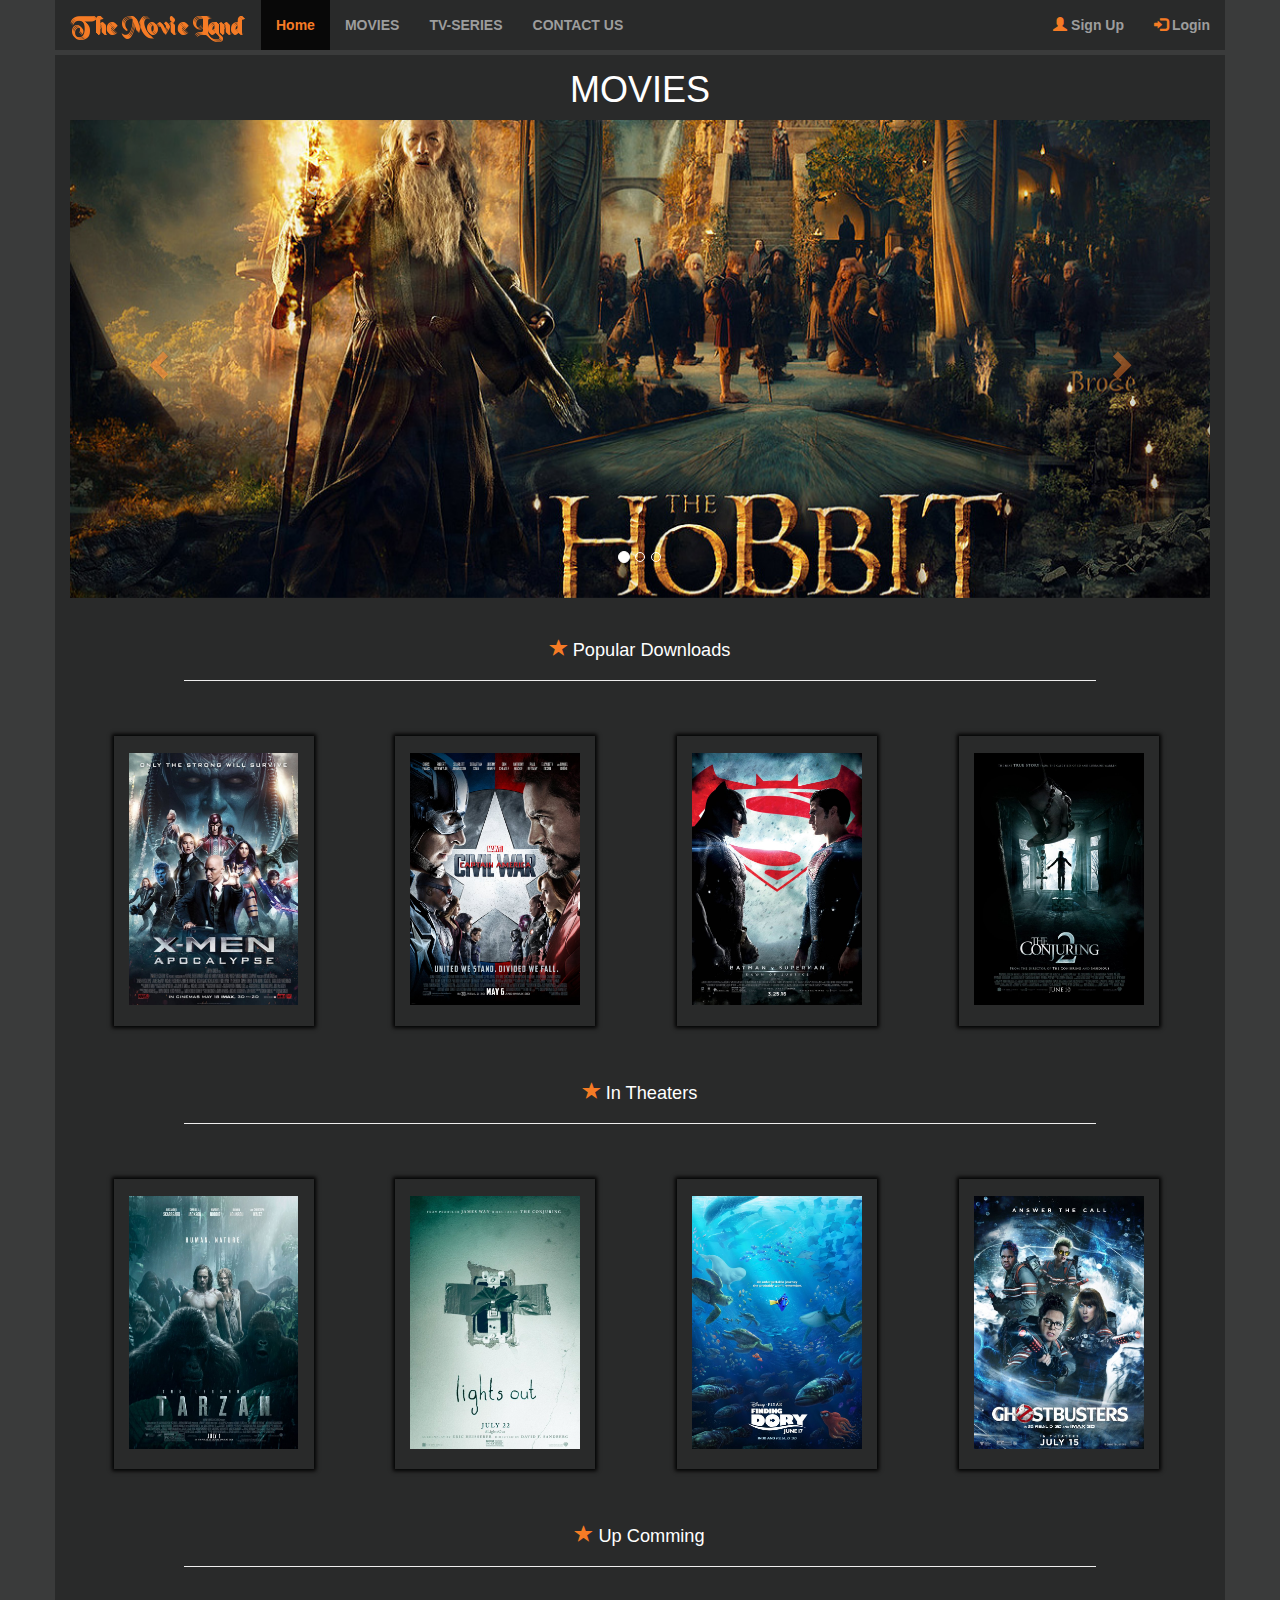
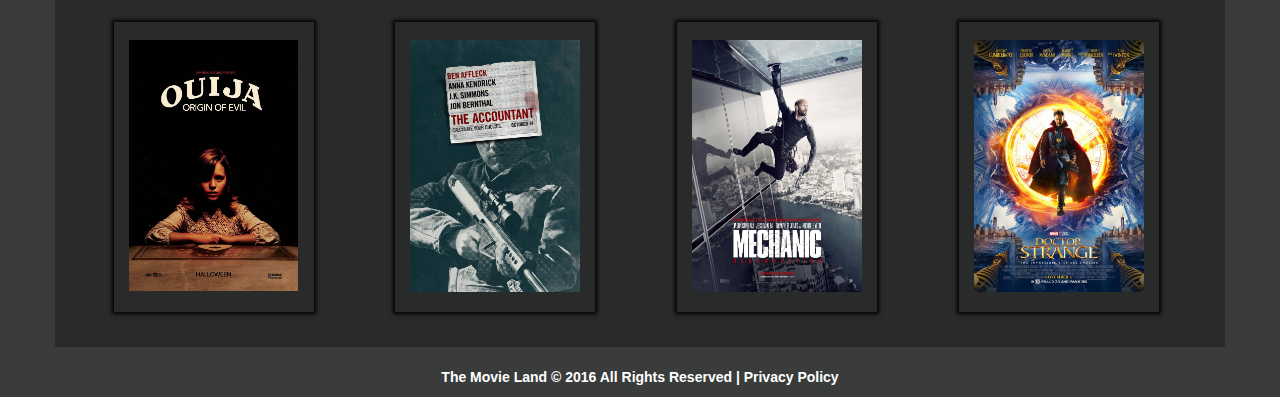
<file: index.html>
<!DOCTYPE html>

<html lang="en">
  
	<head>

		<title> The Movie Land </title>  
		<meta charset="utf-8">
		<meta name="viewport" content="width=device-width, initial-scale=1">
		<link rel="stylesheet" href="Links/bootstrap-3.3.7-dist/css/bootstrap.min.css">
		<link rel="stylesheet" href="Links/CSS/TheMovieLand.css" type="text/css">
		<script src="Links/JQuery/jquery-3.1.0.min.js"></script>
		<script src="Links/bootstrap-3.3.7-dist/js/bootstrap.min.js"></script>
		
	</head>
  
	<body>

		<!-- Navigation -->
			
		<nav class="navbar navbar-inverse navbar-fixed-top">
			
			<div class="container">	
				
				<div class="navbar-header">
					
					<button type="button" class="navbar-toggle" data-toggle="collapse" data-target="#myNavbar">
						<span class="icon-bar"></span>
						<span class="icon-bar"></span>
						<span class="icon-bar"></span>
					</button>
					
					<a class="navbar-brand" href="index.html"> <img class="img-responsive" src="Logo Images/19.png" alt="The Hobbit"> </a>
				
				</div>
				
				<div class="collapse navbar-collapse" id="myNavbar">
					
					<ul class="nav navbar-nav">
						<li class="active"><a href="index.html">Home</a></li>
						<li><a href="movies.html">MOVIES</a></li>
						<li><a href="tv.html">TV-SERIES</a></li>
						<li><a href="contact.html">CONTACT US</a></li>
					</ul>
					
					<ul class="nav navbar-nav navbar-right">
						<li><a href="signup.html"><span class="glyphicon glyphicon-user"></span> Sign Up</a></li>
						<li><a href="login.html"><span class="glyphicon glyphicon-log-in"></span> Login</a></li>
					</ul>
				
				</div>
			
			</div>
		
		</nav>
		
		<!-- Main Body Section -->

		<div class="container">
			
			<h1> MOVIES </h1>
			
			<!-- Slider -->
			
			<div id="myCarousel" class="carousel slide" data-ride="carousel">
			
				<ol class="carousel-indicators">
					<li data-target="#myCarousel" data-slide-to="0" class="active"></li>
					<li data-target="#myCarousel" data-slide-to="1"></li>
					<li data-target="#myCarousel" data-slide-to="2"></li>
				</ol>

				<div class="carousel-inner" role="listbox">

					<div class="item active">
						<a data-toggle="modal" data-target="#myModal12"> 
							<img class="img-responsive" src="Slider Images/slide-3.jpg" alt="The Hobbit" id="imgSize">
							<h2 class="text"> Watch Trailer </h2>
						</a>
					</div>
					<div id="myModal12" class="modal fade" role="dialog">
						<div class="modal-dialog">
							<div class="modal-content modal-altr">
								<div class="modal-header modal-altr">
								<button type="button" class="close" data-dismiss="modal">&times;</button>
								<h4 class="modal-title"> The Hobbit </h4>
								</div>
								<div class="modal-body">
									<iframe width="560" height="315" src="https://www.youtube.com/embed/iVAgTiBrrDA" frameborder="0" allowfullscreen></iframe>
								</div>
								<div class="modal-footer modal-altr">
								<button type="button" class="btn btn-default modal-altr" data-dismiss="modal">Close</button>
								</div>
							</div>
						</div>
					</div>
					
					<div class="item"> 
						<a data-toggle="modal" data-target="#myModal13"> 
							<img class="img-responsive" src="Slider Images/suicide-squad.jpg" alt="Suicide Squad" id="imgSize">
							<h2 class="text"> Watch Trailer </h2>
						</a>
					</div>
					<div id="myModal13" class="modal fade" role="dialog">
						<div class="modal-dialog">
							<div class="modal-content modal-altr">
								<div class="modal-header modal-altr">
								<button type="button" class="close" data-dismiss="modal">&times;</button>
								<h4 class="modal-title"> Suicide Squad </h4>
								</div>
								<div class="modal-body">
									<iframe width="560" height="315" src="https://www.youtube.com/embed/SULFiCh0Zsw" frameborder="0" allowfullscreen></iframe>
								</div>
								<div class="modal-footer modal-altr">
								<button type="button" class="btn btn-default modal-altr" data-dismiss="modal">Close</button>
								</div>
							</div>
						</div>
					</div>

					<div class="item"> 
						<a data-toggle="modal" data-target="#myModal13"> 
							<img class="img-responsive" src="Slider Images/slide-2.jpg" alt="Les Miserables" id="imgSize">
							<h2 class="text"> Watch Trailer </h2>
						</a>
					</div>
					<div id="myModal13" class="modal fade" role="dialog">
						<div class="modal-dialog">
							<div class="modal-content modal-altr">
								<div class="modal-header modal-altr">
								<button type="button" class="close" data-dismiss="modal">&times;</button>
								<h4 class="modal-title"> Les Miserables </h4>
								</div>
								<div class="modal-body">
									<iframe width="560" height="315" src="https://www.youtube.com/embed/NvzgxKHYFIc" frameborder="0" allowfullscreen></iframe>
								</div>
								<div class="modal-footer modal-altr">
								<button type="button" class="btn btn-default modal-altr" data-dismiss="modal">Close</button>
								</div>
							</div>
						</div>
					</div>
				
				</div>

				<a class="left carousel-control" href="#myCarousel" role="button" data-slide="prev">
					<span class="glyphicon glyphicon-chevron-left" aria-hidden="true"></span>
					<span class="sr-only">Previous</span>
				</a>
				
				<a class="right carousel-control" href="#myCarousel" role="button" data-slide="next">
					<span class="glyphicon glyphicon-chevron-right" aria-hidden="true"></span>
					<span class="sr-only">Next</span>
				</a>
			
			</div>
			
			<!-- Posters -->
			
			<br>
			<h3> <span class="glyphicon glyphicon-star"></span> Popular Downloads </h3>
			<hr>
			
			<div class="row" style="margin-top:20px;">
				<div class="col-sm-3"> 
					<a data-toggle="modal" data-target="#myModal"> 
						<img class="img-responsive hover" src="Poster Images/Sci-Fi/X-men Apocalypse.jpg" alt="X-men Apocalypse">
						<h2 class="text"> Watch Trailer </h2>
					</a>
					<div id="myModal" class="modal fade" role="dialog">
						<div class="modal-dialog">
							<div class="modal-content modal-altr">
								<div class="modal-header modal-altr">
								<button type="button" class="close" data-dismiss="modal">&times;</button>
								<h4 class="modal-title"> X-men Apocalypse </h4>
								</div>
								<div class="modal-body">
									<iframe width="560" height="315" src="https://www.youtube.com/embed/Jer8XjMrUB4" frameborder="0" allowfullscreen></iframe>
								</div>
								<div class="modal-footer modal-altr">
								<button type="button" class="btn btn-default modal-altr" data-dismiss="modal">Close</button>
								</div>
							</div>
						</div>
					</div>
				</div>
				<div class="col-sm-3"> 
					<a data-toggle="modal" data-target="#myModal1"> 
						<img class="img-responsive" src="Poster Images/Sci-Fi/Civil War.jpg" alt="Civil War">
						<h2 class="text"> Watch Trailer </h2>
					</a>
					<div id="myModal1" class="modal fade" role="dialog">
						<div class="modal-dialog">
							<div class="modal-content modal-altr">
								<div class="modal-header modal-altr">
								<button type="button" class="close" data-dismiss="modal">&times;</button>
								<h4 class="modal-title"> Civil War </h4>
								</div>
								<div class="modal-body">
									<iframe width="560" height="315" src="https://www.youtube.com/embed/dKrVegVI0Us" frameborder="0" allowfullscreen></iframe>
								</div>
								<div class="modal-footer modal-altr">
								<button type="button" class="btn btn-default modal-altr" data-dismiss="modal">Close</button>
								</div>
							</div>
						</div>
					</div>
				</div>
				<div class="col-sm-3"> 
					<a data-toggle="modal" data-target="#myModal2"> 
						<img class="img-responsive" src="Poster Images/Action/Batman vs Superman.jpg" alt="Batman vs Superman">
						<h2 class="text"> Watch Trailer </h2>
					</a>
					<div id="myModal2" class="modal fade" role="dialog">
						<div class="modal-dialog">
							<div class="modal-content modal-altr">
								<div class="modal-header modal-altr">
								<button type="button" class="close" data-dismiss="modal">&times;</button>
								<h4 class="modal-title"> Batman vs Superman </h4>
								</div>
								<div class="modal-body">
									<iframe width="560" height="315" src="https://www.youtube.com/embed/eX_iASz1Si8" frameborder="0" allowfullscreen></iframe>
								</div>
								<div class="modal-footer modal-altr">
								<button type="button" class="btn btn-default modal-altr" data-dismiss="modal">Close</button>
								</div>
							</div>
						</div>
					</div>
				</div>
				<div class="col-sm-3"> 
					<a data-toggle="modal" data-target="#myModal3"> 
						<img class="img-responsive" src="Poster Images/Horror/The Conjuring 2.jpg" alt="The Conjuring 2">
						<h2 class="text"> Watch Trailer </h2>
					</a>
					<div id="myModal3" class="modal fade" role="dialog">
						<div class="modal-dialog">
							<div class="modal-content modal-altr">
								<div class="modal-header modal-altr">
								<button type="button" class="close" data-dismiss="modal">&times;</button>
								<h4 class="modal-title"> The Conjuring 2 </h4>
								</div>
								<div class="modal-body">
									<iframe width="560" height="315" src="https://www.youtube.com/embed/VFsmuRPClr4" frameborder="0" allowfullscreen></iframe>
								</div>
								<div class="modal-footer modal-altr">
								<button type="button" class="btn btn-default modal-altr" data-dismiss="modal">Close</button>
								</div>
							</div>
						</div>
					</div>
				</div>
			</div>
			
			<h3> <span class="glyphicon glyphicon-star"></span> In Theaters </h3>
			
			<hr>
			
			<div class="row" style="margin-top:20px;">
				<div class="col-sm-3"> 
					<a data-toggle="modal" data-target="#myModal4"> 
						<img class="img-responsive" src="Poster Images/Action/Tarzan.jpg" alt="Tarzan">
						<h2 class="text"> Watch Trailer </h2>
					</a>
					<div id="myModal4" class="modal fade" role="dialog">
						<div class="modal-dialog">
							<div class="modal-content modal-altr">
								<div class="modal-header modal-altr">
								<button type="button" class="close" data-dismiss="modal">&times;</button>
								<h4 class="modal-title"> Tarzan </h4>
								</div>
								<div class="modal-body">
									<iframe width="560" height="315" src="https://www.youtube.com/embed/v5r6FrEgg5M" frameborder="0" allowfullscreen></iframe>
								</div>
								<div class="modal-footer modal-altr">
								<button type="button" class="btn btn-default modal-altr" data-dismiss="modal">Close</button>
								</div>
							</div>
						</div>
					</div>
				</div>
				<div class="col-sm-3"> 
					<a data-toggle="modal" data-target="#myModal5"> 
						<img class="img-responsive" src="Poster Images/Horror/Lights Out.jpg" alt="Lights Out">
						<h2 class="text"> Watch Trailer </h2>
					</a>
					<div id="myModal5" class="modal fade" role="dialog">
						<div class="modal-dialog">
							<div class="modal-content modal-altr">
								<div class="modal-header modal-altr">
								<button type="button" class="close" data-dismiss="modal">&times;</button>
								<h4 class="modal-title"> Lights Out </h4>
								</div>
								<div class="modal-body">
									<iframe width="560" height="315" src="https://www.youtube.com/embed/Ct8kBEWmG_s" frameborder="0" allowfullscreen></iframe>
								</div>
								<div class="modal-footer modal-altr">
								<button type="button" class="btn btn-default modal-altr" data-dismiss="modal">Close</button>
								</div>
							</div>
						</div>
					</div>
				</div>
				<div class="col-sm-3"> 
					<a data-toggle="modal" data-target="#myModal6"> 
						<img class="img-responsive" src="Poster Images/Animation/Finding Dory.jpg" alt="Finding Dory">
						<h2 class="text"> Watch Trailer </h2>
					</a>
					<div id="myModal6" class="modal fade" role="dialog">
						<div class="modal-dialog">
							<div class="modal-content modal-altr">
								<div class="modal-header modal-altr">
								<button type="button" class="close" data-dismiss="modal">&times;</button>
								<h4 class="modal-title"> Finding Dory </h4>
								</div>
								<div class="modal-body">
									<iframe width="560" height="315" src="https://www.youtube.com/embed/CBa4r_aKtYI" frameborder="0" allowfullscreen></iframe>
								</div>
								<div class="modal-footer modal-altr">
								<button type="button" class="btn btn-default modal-altr" data-dismiss="modal">Close</button>
								</div>
							</div>
						</div>
					</div>
				</div>
				<div class="col-sm-3"> 
					<a data-toggle="modal" data-target="#myModal7"> 
						<img class="img-responsive" src="Poster Images/Action/Ghostbusters.jpg" alt="Ghostbusters">
						<h2 class="text"> Watch Trailer </h2>
					</a>
					<div id="myModal7" class="modal fade" role="dialog">
						<div class="modal-dialog">
							<div class="modal-content modal-altr">
								<div class="modal-header modal-altr">
								<button type="button" class="close" data-dismiss="modal">&times;</button>
								<h4 class="modal-title"> Ghost Busters </h4>
								</div>
								<div class="modal-body">
									<iframe width="560" height="315" src="https://www.youtube.com/embed/w3ugHP-yZXw" frameborder="0" allowfullscreen></iframe>
								</div>
								<div class="modal-footer modal-altr">
								<button type="button" class="btn btn-default modal-altr" data-dismiss="modal">Close</button>
								</div>
							</div>
						</div>
					</div>
				</div>
			</div>
			
			<h3> <span class="glyphicon glyphicon-star"></span> Up Comming </h3>
			
			<hr>
			
			<div class="row" style="margin-top:20px;">
				<div class="col-sm-3"> 
					<a data-toggle="modal" data-target="#myModal8"> 
						<img class="img-responsive" src="Poster Images/Horror/Ouija.jpg" alt="Ouija">
						<h2 class="text"> Watch Trailer </h2>
					</a>
					<div id="myModal8" class="modal fade" role="dialog">
						<div class="modal-dialog">
							<div class="modal-content modal-altr">
								<div class="modal-header modal-altr">
								<button type="button" class="close" data-dismiss="modal">&times;</button>
								<h4 class="modal-title"> Ouija </h4>
								</div>
								<div class="modal-body">
									<iframe width="560" height="315" src="https://www.youtube.com/embed/MJIcZGEjjwo" frameborder="0" allowfullscreen></iframe>
								</div>
								<div class="modal-footer modal-altr">
								<button type="button" class="btn btn-default modal-altr" data-dismiss="modal">Close</button>
								</div>
							</div>
						</div>
					</div>
				</div>
				<div class="col-sm-3"> 
					<a data-toggle="modal" data-target="#myModal9"> 
						<img class="img-responsive" src="Poster Images/Drama/The Accountant.jpg" alt="The Accountant">
						<h2 class="text"> Watch Trailer </h2>
					</a>
					<div id="myModal9" class="modal fade" role="dialog">
						<div class="modal-dialog">
							<div class="modal-content modal-altr">
								<div class="modal-header modal-altr">
								<button type="button" class="close" data-dismiss="modal">&times;</button>
								<h4 class="modal-title"> The Accountant </h4>
								</div>
								<div class="modal-body">
									<iframe width="560" height="315" src="https://www.youtube.com/embed/fkPJ3aENjvM" frameborder="0" allowfullscreen></iframe>
								</div>
								<div class="modal-footer modal-altr">
								<button type="button" class="btn btn-default modal-altr" data-dismiss="modal">Close</button>
								</div>
							</div>
						</div>
					</div>
				</div>
				<div class="col-sm-3"> 
					<a data-toggle="modal" data-target="#myModal10"> 
						<img class="img-responsive" src="Poster Images/Action/Mechanic.jpg" alt="Mechanic">
						<h2 class="text"> Watch Trailer </h2>
					</a>
					<div id="myModal10" class="modal fade" role="dialog">
						<div class="modal-dialog">
							<div class="modal-content modal-altr">
								<div class="modal-header modal-altr">
								<button type="button" class="close" data-dismiss="modal">&times;</button>
								<h4 class="modal-title"> Mechanic </h4>
								</div>
								<div class="modal-body">
									<iframe width="560" height="315" src="https://www.youtube.com/embed/G-P3f_wDXvs" frameborder="0" allowfullscreen></iframe>
								</div>
								<div class="modal-footer modal-altr">
								<button type="button" class="btn btn-default modal-altr" data-dismiss="modal">Close</button>
								</div>
							</div>
						</div>
					</div>
				</div>
				<div class="col-sm-3"> 
					<a data-toggle="modal" data-target="#myModal11"> 
						<img class="img-responsive" src="Poster Images/Action/Doctor Strange.jpg" alt="Doctor Strange">
						<h2 class="text"> Watch Trailer </h2>
					</a>
					<div id="myModal11" class="modal fade" role="dialog">
						<div class="modal-dialog">
							<div class="modal-content modal-altr">
								<div class="modal-header modal-altr">
								<button type="button" class="close" data-dismiss="modal">&times;</button>
								<h4 class="modal-title"> Doctor Strange </h4>
								</div>
								<div class="modal-body">
									<iframe width="560" height="315" src="https://www.youtube.com/embed/HSzx-zryEgM" frameborder="0" allowfullscreen></iframe>
								</div>
								<div class="modal-footer modal-altr">
								<button type="button" class="btn btn-default modal-altr" data-dismiss="modal">Close</button>
								</div>
							</div>
						</div>
					</div>
				</div>
			</div>
			
		</div>
		
		<!-- Footer -->
		
		<footer class="container-fluid text-center">	<p> The Movie Land &copy; 2016 All Rights Reserved | Privacy Policy </p> </footer>
		
		<script>
			$("#myModal").on('hidden.bs.modal',function (e){$("#myModal iframe").attr("src", $("#myModal iframe").attr("src"));});
			$("#myModal1").on('hidden.bs.modal',function (e){$("#myModal1 iframe").attr("src", $("#myModal1 iframe").attr("src"));});
			$("#myModal2").on('hidden.bs.modal',function (e){$("#myModal2 iframe").attr("src", $("#myModal2 iframe").attr("src"));});
			$("#myModal3").on('hidden.bs.modal',function (e){$("#myModal3 iframe").attr("src", $("#myModal3 iframe").attr("src"));});
			$("#myModal4").on('hidden.bs.modal',function (e){$("#myModal4 iframe").attr("src", $("#myModal4 iframe").attr("src"));});
			$("#myModal5").on('hidden.bs.modal',function (e){$("#myModal5 iframe").attr("src", $("#myModal5 iframe").attr("src"));});
			$("#myModal6").on('hidden.bs.modal',function (e){$("#myModal6 iframe").attr("src", $("#myModal6 iframe").attr("src"));});
			$("#myModal7").on('hidden.bs.modal',function (e){$("#myModal7 iframe").attr("src", $("#myModal7 iframe").attr("src"));});
			$("#myModal8").on('hidden.bs.modal',function (e){$("#myModal8 iframe").attr("src", $("#myModal8 iframe").attr("src"));});
			$("#myModal9").on('hidden.bs.modal',function (e){$("#myModal9 iframe").attr("src", $("#myModal9 iframe").attr("src"));});
			$("#myModal10").on('hidden.bs.modal',function (e){$("#myModal10 iframe").attr("src", $("#myModal10 iframe").attr("src"));});
			$("#myModal11").on('hidden.bs.modal',function (e){$("#myModal11 iframe").attr("src", $("#myModal11 iframe").attr("src"));});
			$("#myModal12").on('hidden.bs.modal',function (e){$("#myModal12 iframe").attr("src", $("#myModal12 iframe").attr("src"));});
			$("#myModal13").on('hidden.bs.modal',function (e){$("#myModal13 iframe").attr("src", $("#myModal13 iframe").attr("src"));});
			$("#myModal14").on('hidden.bs.modal',function (e){$("#myModal14 iframe").attr("src", $("#myModal14 iframe").attr("src"));});
		</script>
	</body>

</html>
</file>
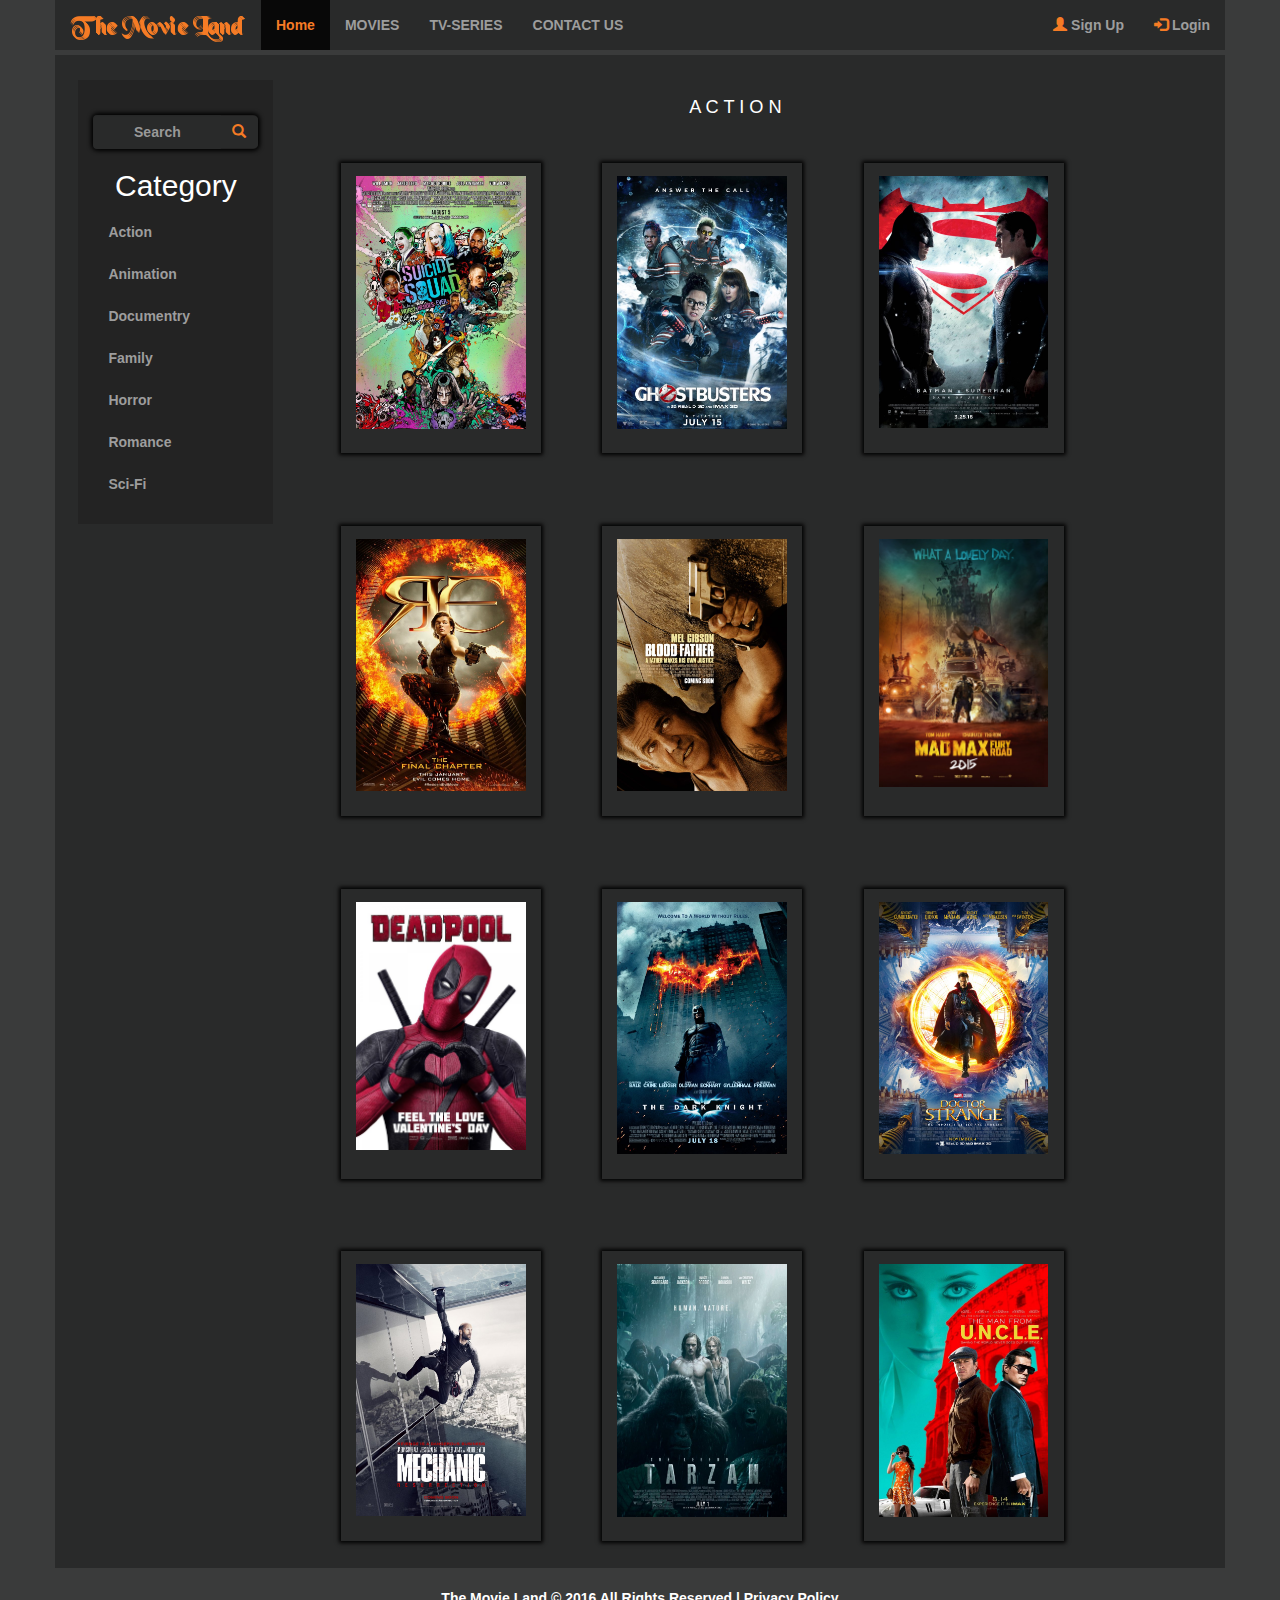
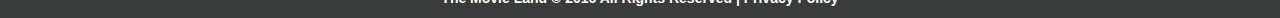
<file: action.html>
<!DOCTYPE html>

<html lang="en">
  
	<head>
		<title> The Movie Land </title>  
		<meta charset="utf-8">
		<meta name="viewport" content="width=device-width, initial-scale=1">
		<link rel="stylesheet" href="Links/bootstrap-3.3.7-dist/css/bootstrap.min.css">
		<link rel="stylesheet" href="Links/CSS/TheMovieLand.css" type="text/css">
		<link rel="stylesheet" href="Links/CSS/movies.css" type="text/css">
		<script src="Links/JQuery/jquery-3.1.0.min.js"></script>
		<script src="Links/bootstrap-3.3.7-dist/js/bootstrap.min.js"></script>
	</head>
  
	<body>

		<!-- Navigation -->
			
		<nav class="navbar navbar-inverse navbar-fixed-top">
			
			<div class="container">	
				
				<div class="navbar-header">
					
					<button type="button" class="navbar-toggle" data-toggle="collapse" data-target="#myNavbar">
						<span class="icon-bar"></span>
						<span class="icon-bar"></span>
						<span class="icon-bar"></span>
					</button>
					
					<a class="navbar-brand" href="index.html"> <img class="img-responsive" src="Logo Images/19.png" alt="The Hobbit"> </a>	
				
				</div>
				
				<div class="collapse navbar-collapse" id="myNavbar">
					
					<ul class="nav navbar-nav">		
						<li class="active"><a href="index.html">Home</a></li>
						<li><a href="movies.html">MOVIES</a></li>
						<li><a href="tv.html">TV-SERIES</a></li>
						<li><a href="contact.html">CONTACT US</a></li>
					</ul>
					
					<ul class="nav navbar-nav navbar-right">
						<li><a href="signup.html"><span class="glyphicon glyphicon-user"></span> Sign Up</a></li>
						<li><a href="login.html"><span class="glyphicon glyphicon-log-in"></span> Login</a></li>
					</ul>
				
				</div>
			
			</div>
		
		</nav>
		
		<!-- Main Body Section -->
		
		<div class="container">
			
			<div class="row content">
				
				<div class="col-sm-2 sidenav">
					
					<div class="input-group">
						
						<input type="text" class="form-control" placeholder="Search">
						
						<span class="input-group-btn">
							
							<button class="btn btn-default" type="button">
								<span class="glyphicon glyphicon-search"></span>
							</button>
						
						</span>
					
					</div>
					
					<h2> Category </h2>
					
					<ul class="nav nav-pills nav-stacked">
						<li><a href="action.html">Action</a></li>
						<li><a href="animation.html">Animation</a></li>
						<li><a href="documentry.html">Documentry</a></li>
						<li><a href="family.html">Family</a></li>
						<li><a href="horror.html">Horror</a></li>
						<li><a href="romance.html">Romance</a></li>
						<li><a href="scifi.html">Sci-Fi</a></li>
					</ul>

					<br>
					
				</div>

				<div class="col-sm-9">
					
					<br>
					<h3> A C T I O N </h3>
					
					<div class="row" style="margin-top:20px;">
						<div class="col-sm-3"> <img class="img-responsive" src="Poster Images/Action/Suicide Squad.jpg" alt="Suicide Squad"> </div>
						<div class="col-sm-3"> <img class="img-responsive" src="Poster Images/Action/Ghostbusters.jpg" alt="Ghostbusters"> </div>
						<div class="col-sm-3"> <img class="img-responsive" src="Poster Images/Action/Batman vs Superman.jpg" alt="Batman vs Superman">	</div>
					</div>
					<div class="row" style="margin-top:20px;">
						<div class="col-sm-3"> <img class="img-responsive" src="Poster Images/Action/Resident Evil (The final Chapter).jpg" alt="Resident Evil (The final Chapter)"> </div>
						<div class="col-sm-3"> <img class="img-responsive" src="Poster Images/Action/Blood Father.jpg" alt="Blood Father"> </div>
						<div class="col-sm-3"> <img class="img-responsive" src="Poster Images/Action/Mad Max-Fury Road.jpg" alt="Mad Max-Fury Road">	</div>
					</div>
					<div class="row" style="margin-top:20px;">
						<div class="col-sm-3"> <img class="img-responsive" src="Poster Images/Action/Deadpool.jpg" alt="Deadpool"> </div>
						<div class="col-sm-3"> <img class="img-responsive" src="Poster Images/Action/The Dark Knight.jpg" alt="The Dark Knight"> </div>
						<div class="col-sm-3"> <img class="img-responsive" src="Poster Images/Action/Doctor Strange.jpg" alt="Doctor Strange">	</div>
					</div>
					<div class="row" style="margin-top:20px;">
						<div class="col-sm-3"> <img class="img-responsive" src="Poster Images/Action/Mechanic.jpg" alt="Mechanic"> </div>
						<div class="col-sm-3"> <img class="img-responsive" src="Poster Images/Action/Tarzan.jpg" alt="Tarzan"> </div>
						<div class="col-sm-3"> <img class="img-responsive" src="Poster Images/Action/The Man From U.N.C.L.E.jpg" alt="The Man From U.N.C.L.E">	</div>
					</div>
				
				</div>
					
			
			</div>
		
		</div>

		
		
		<!-- Footer -->
		
		<footer class="container-fluid text-center"> <p> The Movie Land &copy; 2016 All Rights Reserved | Privacy Policy </p> </footer>
		
	</body>

</html>
</file>
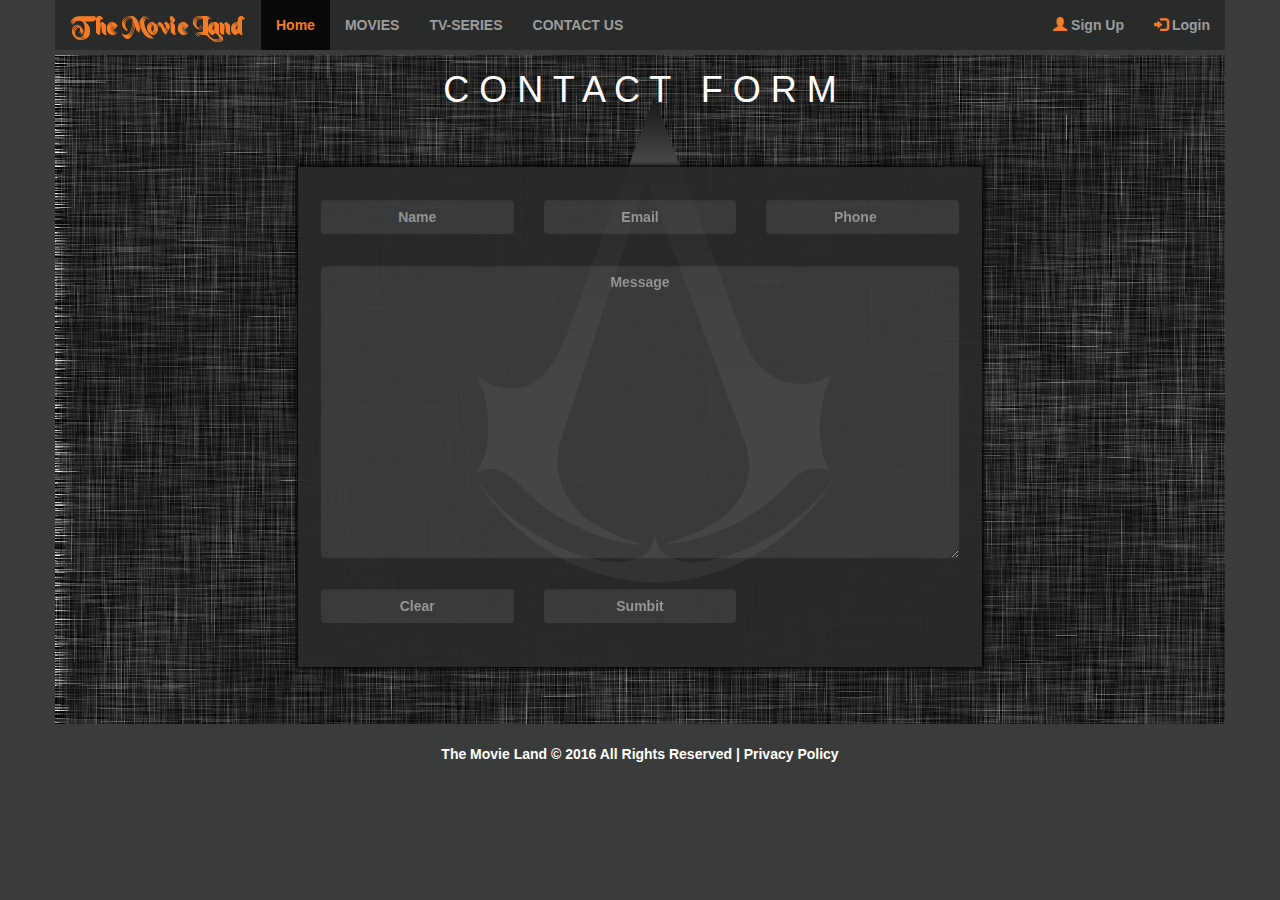
<file: contact.html>
<!DOCTYPE html>

<html lang="en">
  
	<head>
		<title> The Movie Land </title>  
		<meta charset="utf-8">
		<meta name="viewport" content="width=device-width, initial-scale=1">
		<link rel="stylesheet" href="Links/bootstrap-3.3.7-dist/css/bootstrap.min.css">
		<link rel="stylesheet" href="Links/CSS/TheMovieLand.css" type="text/css">
		<link rel="stylesheet" href="Links/CSS/movies.css" type="text/css">
		<link rel="stylesheet" href="Links/CSS/contact.css" type="text/css">
		<script src="Links/JQuery/jquery-3.1.0.min.js"></script>
		<script src="Links/bootstrap-3.3.7-dist/js/bootstrap.min.js"></script>
	</head>
  
	<body>

		<!-- Navigation -->
			
		<nav class="navbar navbar-inverse navbar-fixed-top">
			
			<div class="container">	
				
				<div class="navbar-header">
					
					<button type="button" class="navbar-toggle" data-toggle="collapse" data-target="#myNavbar">
						<span class="icon-bar"></span>
						<span class="icon-bar"></span>
						<span class="icon-bar"></span>
					</button>
					
					<a class="navbar-brand" href="index.html"> <img class="img-responsive" src="Logo Images/19.png" alt="The Hobbit"> </a>	
				
				</div>
				
				<div class="collapse navbar-collapse" id="myNavbar">
					
					<ul class="nav navbar-nav">		
						<li class="active"><a href="index.html">Home</a></li>
						<li><a href="movies.html">MOVIES</a></li>
						<li><a href="tv.html">TV-SERIES</a></li>
						<li><a href="contact.html">CONTACT US</a></li>
					</ul>
					
					<ul class="nav navbar-nav navbar-right">
						<li><a href="signup.html"><span class="glyphicon glyphicon-user"></span> Sign Up</a></li>
						<li><a href="login.html"><span class="glyphicon glyphicon-log-in"></span> Login</a></li>
					</ul>
				
				</div>
			
			</div>
		
		</nav>
		
		<!-- Main Body Section -->

		<div class="container b">
			<h1> C O N T A C T &nbsp; F O R M </h1>
			<form role="form">				
				<div class="form-group">
					<div class="row">
						<div class="col-sm-4"> <input type="text" placeholder="Name" class="form-control"> </div> 
						<div class="col-sm-4"> <input type="email" placeholder="Email" class="form-control"> </div> 
						<div class="col-sm-4"> <input type="number" placeholder="Phone" class="form-control"> </div>
					</div>
					<div class="row">
						<div class="col-sm-12">
							<textarea name="message" rows="14" cols="80" placeholder="Message" class="form-control"></textarea>
						</div>
					</div>
					<div class="row">
						<div class="col-sm-4">
							<input type="reset" value="Clear" class="form-control">
						</div>
						<div class="col-sm-4">
							<input type="submit" value="Sumbit" class="form-control">
						</div>
					</div>
				</div>
			</form>		
		</div> 
		
		<!-- Footer -->
		
		<footer class="container-fluid text-center">	<p> The Movie Land &copy; 2016 All Rights Reserved | Privacy Policy </p> </footer>
		
	</body>

</html>
</file>
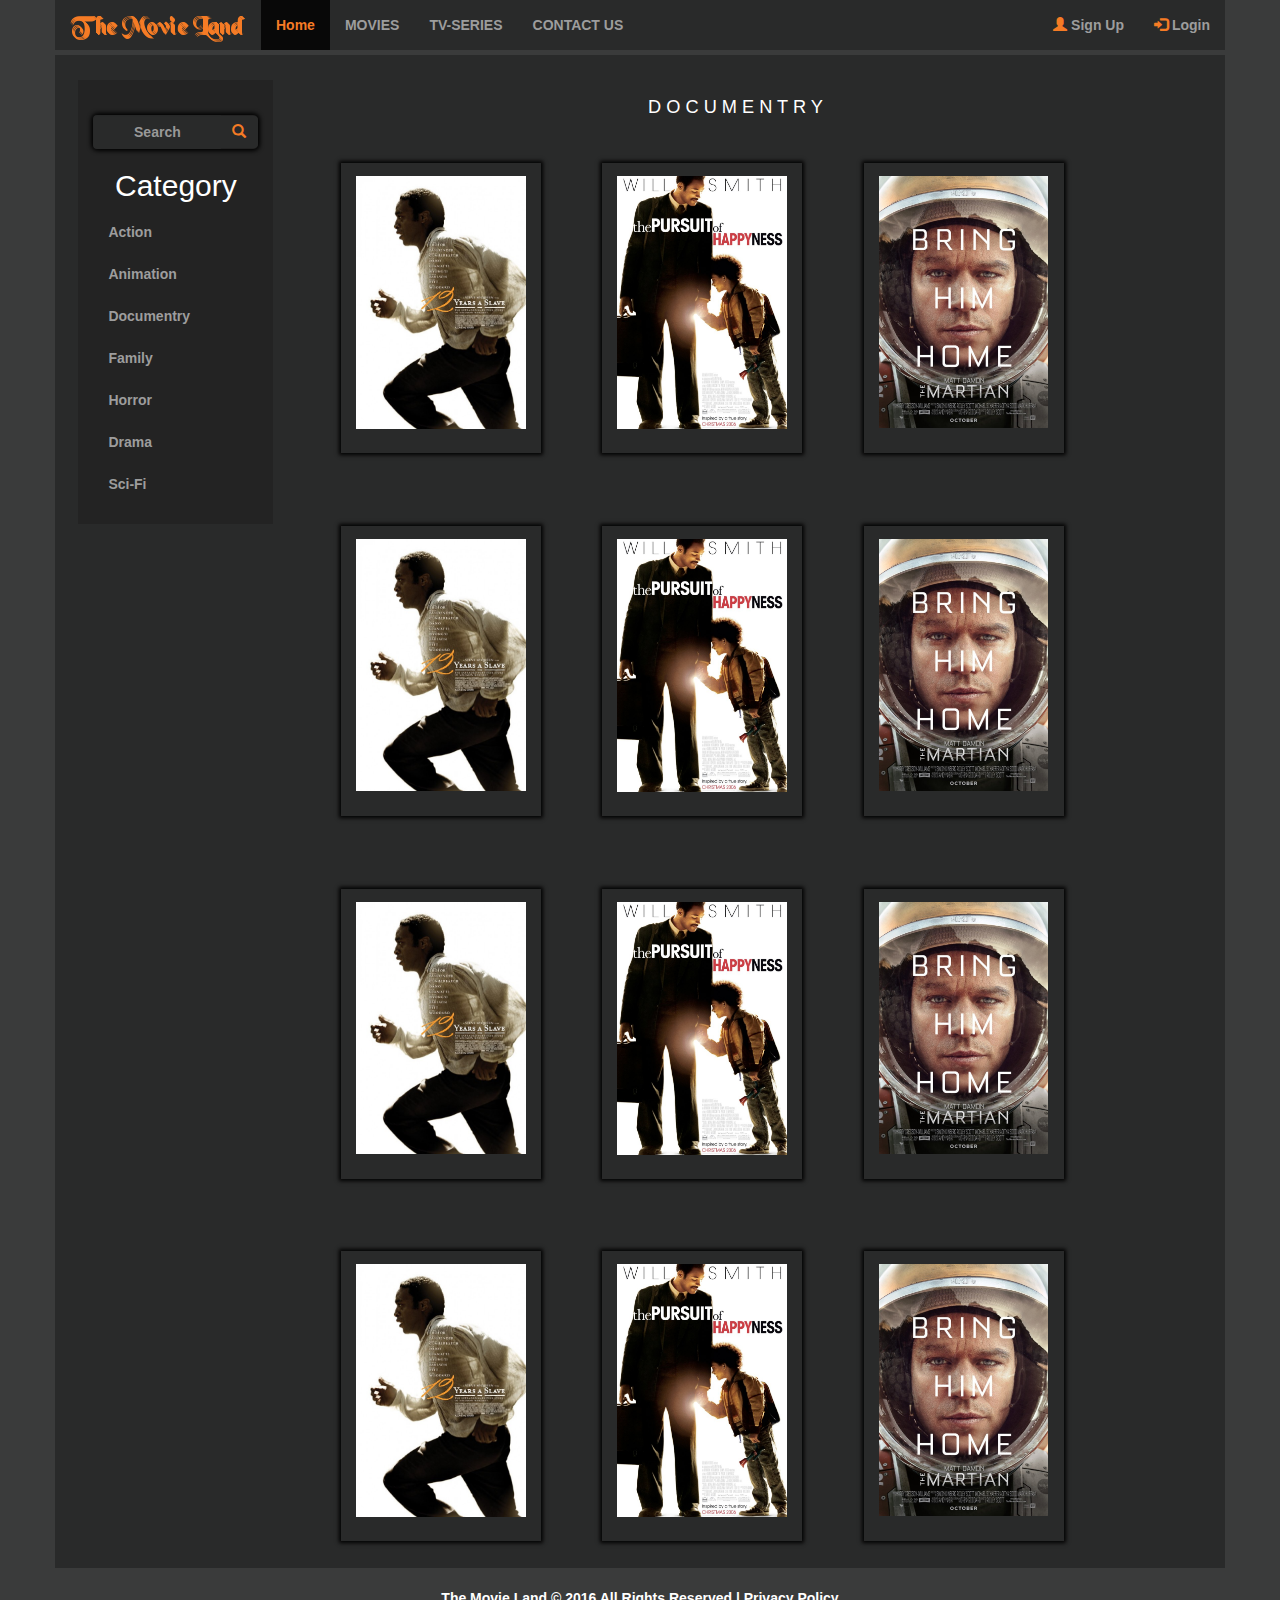
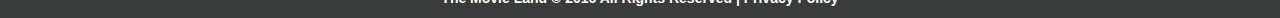
<file: documentry.html>
<!DOCTYPE html>

<html lang="en">
  
	<head>
		<title> The Movie Land </title>  
		<meta charset="utf-8">
		<meta name="viewport" content="width=device-width, initial-scale=1">
		<link rel="stylesheet" href="Links/bootstrap-3.3.7-dist/css/bootstrap.min.css">
		<link rel="stylesheet" href="Links/CSS/TheMovieLand.css" type="text/css">
		<link rel="stylesheet" href="Links/CSS/movies.css" type="text/css">
		<script src="Links/JQuery/jquery-3.1.0.min.js"></script>
		<script src="Links/bootstrap-3.3.7-dist/js/bootstrap.min.js"></script>
	</head>
  
	<body>

		<!-- Navigation -->
			
		<nav class="navbar navbar-inverse navbar-fixed-top">
			
			<div class="container">	
				
				<div class="navbar-header">
					
					<button type="button" class="navbar-toggle" data-toggle="collapse" data-target="#myNavbar">
						<span class="icon-bar"></span>
						<span class="icon-bar"></span>
						<span class="icon-bar"></span>
					</button>
					
					<a class="navbar-brand" href="index.html"> <img class="img-responsive" src="Logo Images/19.png" alt="The Hobbit"> </a>	
				
				</div>
				
				<div class="collapse navbar-collapse" id="myNavbar">
					
					<ul class="nav navbar-nav">		
						<li class="active"><a href="index.html">Home</a></li>
						<li><a href="movies.html">MOVIES</a></li>
						<li><a href="tv.html">TV-SERIES</a></li>
						<li><a href="contact.html">CONTACT US</a></li>
					</ul>
					
					<ul class="nav navbar-nav navbar-right">
						<li><a href="signup.html"><span class="glyphicon glyphicon-user"></span> Sign Up</a></li>
						<li><a href="login.html"><span class="glyphicon glyphicon-log-in"></span> Login</a></li>
					</ul>
				
				</div>
			
			</div>
		
		</nav>
		
		<!-- Main Body Section -->
		
		<div class="container">
			
			<div class="row content">
				
				<div class="col-sm-2 sidenav">
					
					<div class="input-group">
						
						<input type="text" class="form-control" placeholder="Search">
						
						<span class="input-group-btn">
							
							<button class="btn btn-default" type="button">
								<span class="glyphicon glyphicon-search"></span>
							</button>
						
						</span>
					
					</div>
					
					<h2> Category </h2>
					
					<ul class="nav nav-pills nav-stacked">
						<li><a href="action.html">Action</a></li>
						<li><a href="animation.html">Animation</a></li>
						<li><a href="documentry.html">Documentry</a></li>
						<li><a href="family.html">Family</a></li>
						<li><a href="horror.html">Horror</a></li>
						<li><a href="romance.html">Drama</a></li>
						<li><a href="scifi.html">Sci-Fi</a></li>
					</ul>

					<br>
					
				</div>

				<div class="col-sm-9">
					
					<br>
					<h3> D O C U M E N T R Y </h3>
					
					<div class="row" style="margin-top:20px;">
						<div class="col-sm-3"> <img class="img-responsive" src="Poster Images/Documentry/12 Years A Slave.jpg" alt="12 Years A Slave"> </div>
						<div class="col-sm-3"> <img class="img-responsive" src="Poster Images/Documentry/The Pursuit of Happyness.jpg" alt="The Pursuit of Happyness"> </div>
						<div class="col-sm-3"> <img class="img-responsive" src="Poster Images/Documentry/The Martian.jpg" alt="The Martian">	</div>
					</div>
					<div class="row" style="margin-top:20px;">
						<div class="col-sm-3"> <img class="img-responsive" src="Poster Images/Documentry/12 Years A Slave.jpg" alt="12 Years A Slave"> </div>
						<div class="col-sm-3"> <img class="img-responsive" src="Poster Images/Documentry/The Pursuit of Happyness.jpg" alt="The Pursuit of Happyness"> </div>
						<div class="col-sm-3"> <img class="img-responsive" src="Poster Images/Documentry/The Martian.jpg" alt="The Martian">	</div>
					</div>
					<div class="row" style="margin-top:20px;">
						<div class="col-sm-3"> <img class="img-responsive" src="Poster Images/Documentry/12 Years A Slave.jpg" alt="12 Years A Slave"> </div>
						<div class="col-sm-3"> <img class="img-responsive" src="Poster Images/Documentry/The Pursuit of Happyness.jpg" alt="The Pursuit of Happyness"> </div>
						<div class="col-sm-3"> <img class="img-responsive" src="Poster Images/Documentry/The Martian.jpg" alt="The Martian">	</div>
					</div>
					<div class="row" style="margin-top:20px;">
						<div class="col-sm-3"> <img class="img-responsive" src="Poster Images/Documentry/12 Years A Slave.jpg" alt="12 Years A Slave"> </div>
						<div class="col-sm-3"> <img class="img-responsive" src="Poster Images/Documentry/The Pursuit of Happyness.jpg" alt="The Pursuit of Happyness"> </div>
						<div class="col-sm-3"> <img class="img-responsive" src="Poster Images/Documentry/The Martian.jpg" alt="The Martian">	</div>
					</div>
				
				</div>
					
			
			</div>
		
		</div>

		
		
		<!-- Footer -->
		
		<footer class="container-fluid text-center"> <p> The Movie Land &copy; 2016 All Rights Reserved | Privacy Policy </p> </footer>
		
	</body>

</html>
</file>
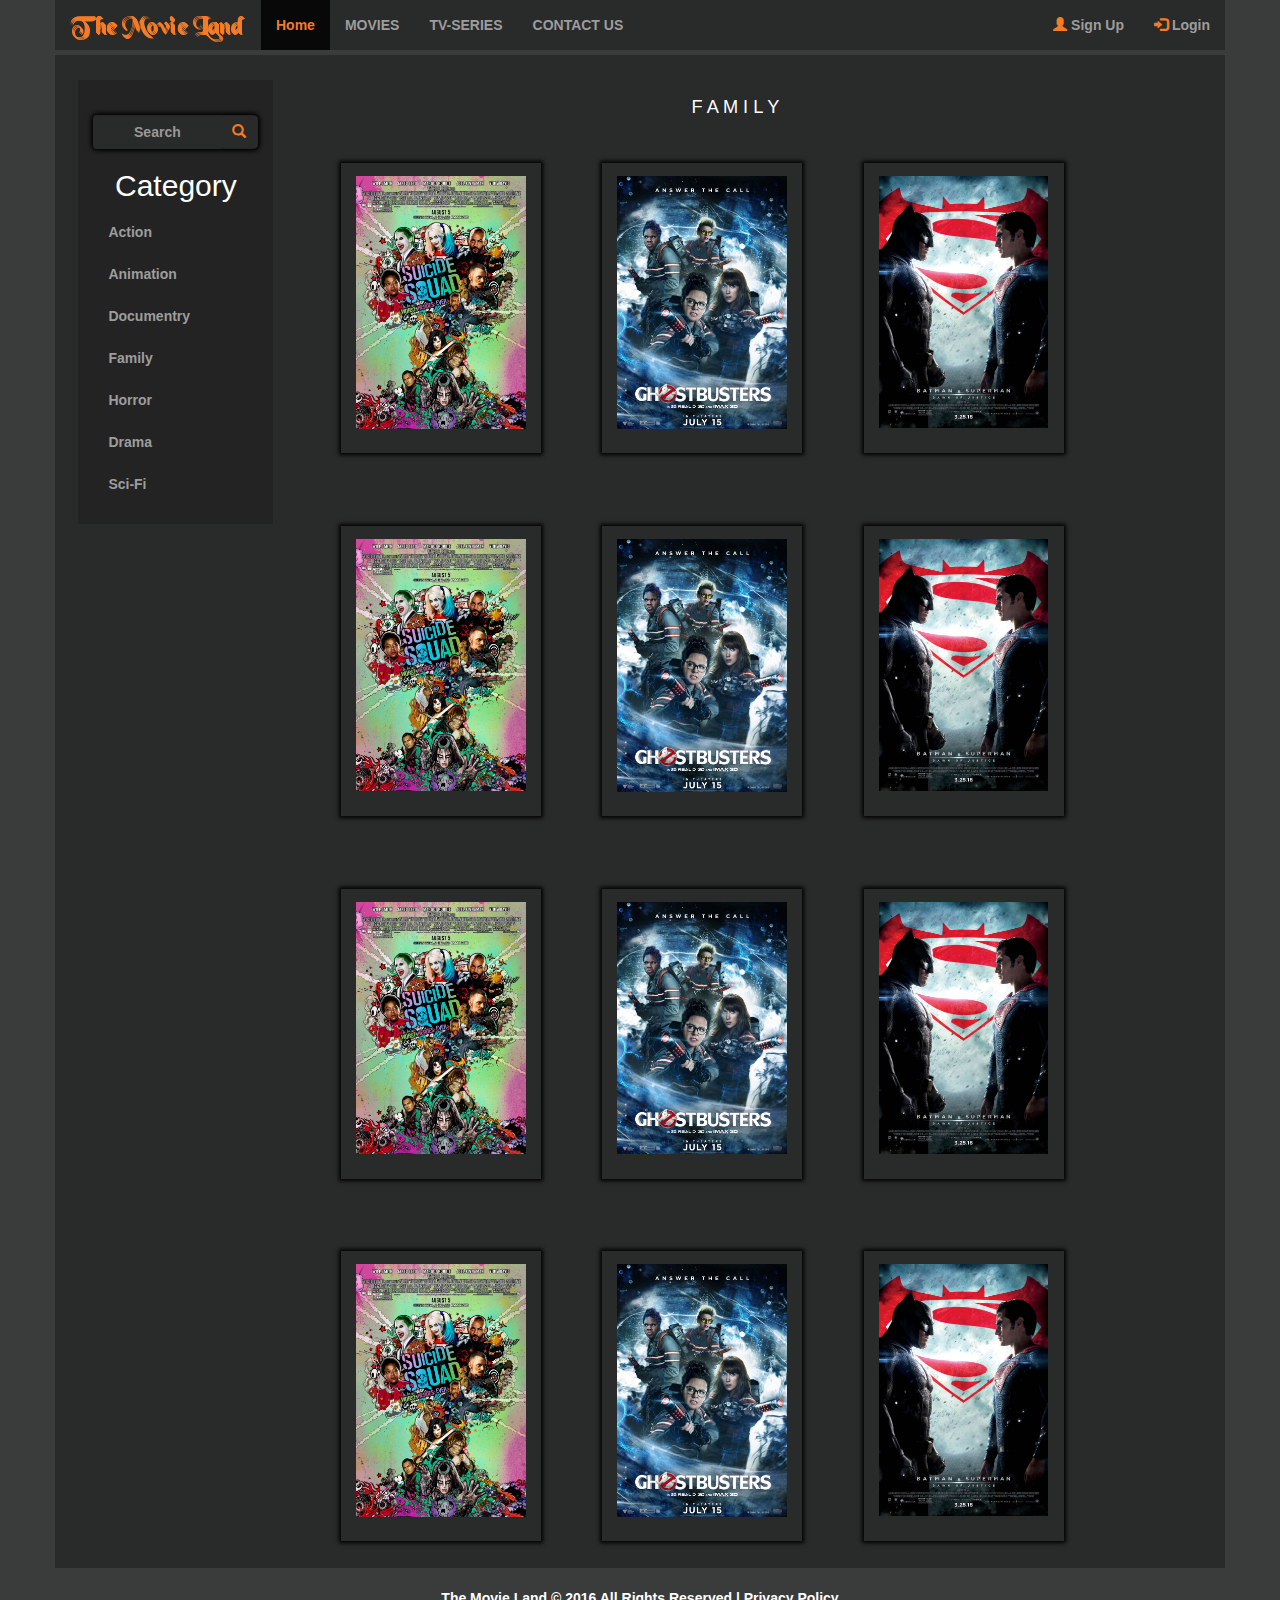
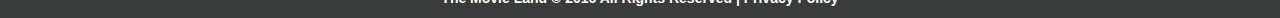
<file: family.html>
<!DOCTYPE html>

<html lang="en">
  
	<head>
		<title> The Movie Land </title>  
		<meta charset="utf-8">
		<meta name="viewport" content="width=device-width, initial-scale=1">
		<link rel="stylesheet" href="Links/bootstrap-3.3.7-dist/css/bootstrap.min.css">
		<link rel="stylesheet" href="Links/CSS/TheMovieLand.css" type="text/css">
		<link rel="stylesheet" href="Links/CSS/movies.css" type="text/css">
		<script src="Links/JQuery/jquery-3.1.0.min.js"></script>
		<script src="Links/bootstrap-3.3.7-dist/js/bootstrap.min.js"></script>
	</head>
  
	<body>

		<!-- Navigation -->
			
		<nav class="navbar navbar-inverse navbar-fixed-top">
			
			<div class="container">	
				
				<div class="navbar-header">
					
					<button type="button" class="navbar-toggle" data-toggle="collapse" data-target="#myNavbar">
						<span class="icon-bar"></span>
						<span class="icon-bar"></span>
						<span class="icon-bar"></span>
					</button>
					
					<a class="navbar-brand" href="index.html"> <img class="img-responsive" src="Logo Images/19.png" alt="The Hobbit"> </a>	
				
				</div>
				
				<div class="collapse navbar-collapse" id="myNavbar">
					
					<ul class="nav navbar-nav">		
						<li class="active"><a href="index.html">Home</a></li>
						<li><a href="movies.html">MOVIES</a></li>
						<li><a href="tv.html">TV-SERIES</a></li>
						<li><a href="contact.html">CONTACT US</a></li>
					</ul>
					
					<ul class="nav navbar-nav navbar-right">
						<li><a href="signup.html"><span class="glyphicon glyphicon-user"></span> Sign Up</a></li>
						<li><a href="login.html"><span class="glyphicon glyphicon-log-in"></span> Login</a></li>
					</ul>
				
				</div>
			
			</div>
		
		</nav>
		
		<!-- Main Body Section -->
		
		<div class="container">
			
			<div class="row content">
				
				<div class="col-sm-2 sidenav">
					
					<div class="input-group">
						
						<input type="text" class="form-control" placeholder="Search">
						
						<span class="input-group-btn">
							
							<button class="btn btn-default" type="button">
								<span class="glyphicon glyphicon-search"></span>
							</button>
						
						</span>
					
					</div>
					
					<h2> Category </h2>
					
					<ul class="nav nav-pills nav-stacked">
						<li><a href="action.html">Action</a></li>
						<li><a href="animation.html">Animation</a></li>
						<li><a href="documentry.html">Documentry</a></li>
						<li><a href="family.html">Family</a></li>
						<li><a href="horror.html">Horror</a></li>
						<li><a href="romance.html">Drama</a></li>
						<li><a href="scifi.html">Sci-Fi</a></li>
					</ul>

					<br>
					
				</div>

				<div class="col-sm-9">
					
					<br>
					<h3> F A M I L Y </h3>
					
					<div class="row" style="margin-top:20px;">
						<div class="col-sm-3"> <img class="img-responsive" src="Poster Images/Action/Suicide Squad.jpg" alt="Suicide Squad"> </div>
						<div class="col-sm-3"> <img class="img-responsive" src="Poster Images/Action/Ghostbusters.jpg" alt="Ghostbusters"> </div>
						<div class="col-sm-3"> <img class="img-responsive" src="Poster Images/Action/Batman vs Superman.jpg" alt="Batman vs Superman">	</div>
					</div>
					<div class="row" style="margin-top:20px;">
						<div class="col-sm-3"> <img class="img-responsive" src="Poster Images/Action/Suicide Squad.jpg" alt="Suicide Squad"> </div>
						<div class="col-sm-3"> <img class="img-responsive" src="Poster Images/Action/Ghostbusters.jpg" alt="Ghostbusters"> </div>
						<div class="col-sm-3"> <img class="img-responsive" src="Poster Images/Action/Batman vs Superman.jpg" alt="Batman vs Superman">	</div>
					</div>
					<div class="row" style="margin-top:20px;">
						<div class="col-sm-3"> <img class="img-responsive" src="Poster Images/Action/Suicide Squad.jpg" alt="Suicide Squad"> </div>
						<div class="col-sm-3"> <img class="img-responsive" src="Poster Images/Action/Ghostbusters.jpg" alt="Ghostbusters"> </div>
						<div class="col-sm-3"> <img class="img-responsive" src="Poster Images/Action/Batman vs Superman.jpg" alt="Batman vs Superman">	</div>
					</div>
					<div class="row" style="margin-top:20px;">
						<div class="col-sm-3"> <img class="img-responsive" src="Poster Images/Action/Suicide Squad.jpg" alt="Suicide Squad"> </div>
						<div class="col-sm-3"> <img class="img-responsive" src="Poster Images/Action/Ghostbusters.jpg" alt="Ghostbusters"> </div>
						<div class="col-sm-3"> <img class="img-responsive" src="Poster Images/Action/Batman vs Superman.jpg" alt="Batman vs Superman">	</div>
					</div>
				
				</div>
					
			
			</div>
		
		</div>

		
		
		<!-- Footer -->
		
		<footer class="container-fluid text-center"> <p> The Movie Land &copy; 2016 All Rights Reserved | Privacy Policy </p> </footer>
		
	</body>

</html>
</file>
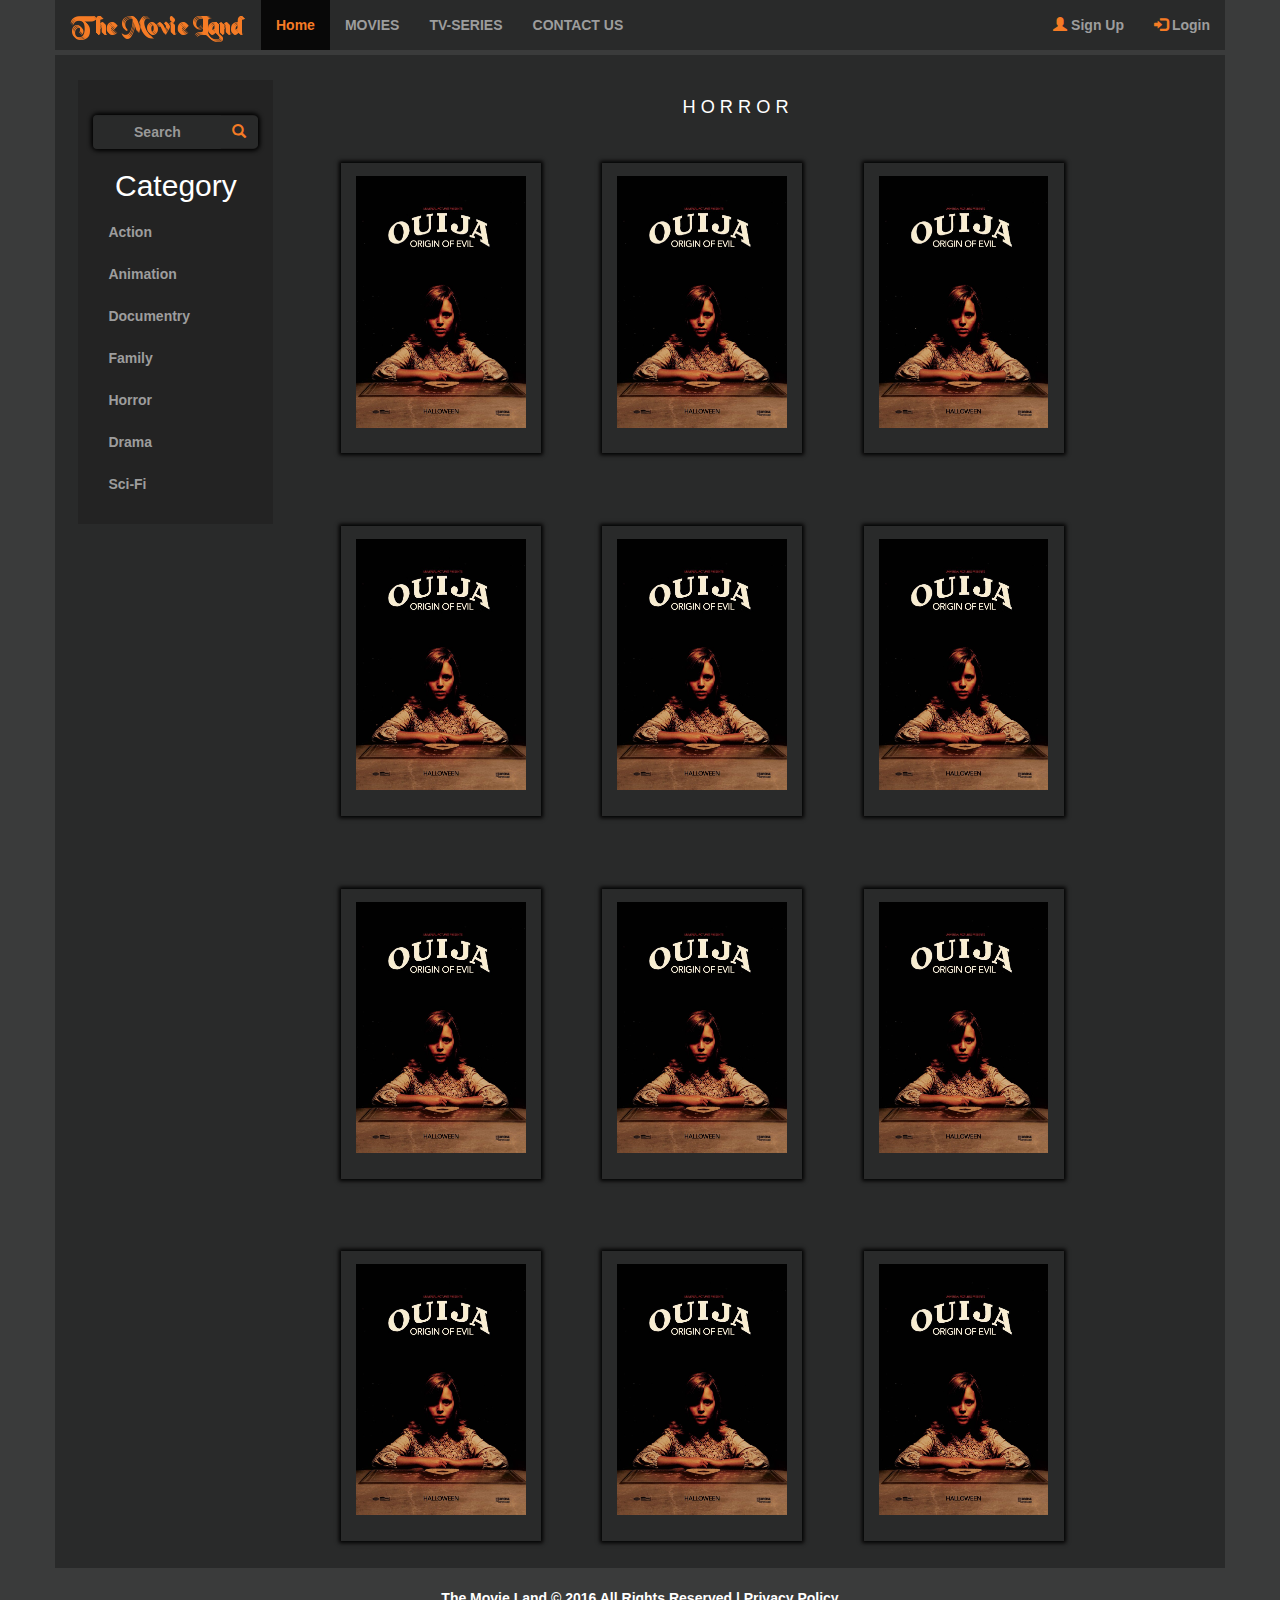
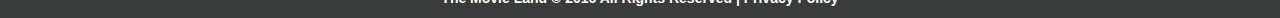
<file: horror.html>
<!DOCTYPE html>

<html lang="en">
  
	<head>
		<title> The Movie Land </title>  
		<meta charset="utf-8">
		<meta name="viewport" content="width=device-width, initial-scale=1">
		<link rel="stylesheet" href="Links/bootstrap-3.3.7-dist/css/bootstrap.min.css">
		<link rel="stylesheet" href="Links/CSS/TheMovieLand.css" type="text/css">
		<link rel="stylesheet" href="Links/CSS/movies.css" type="text/css">
		<script src="Links/JQuery/jquery-3.1.0.min.js"></script>
		<script src="Links/bootstrap-3.3.7-dist/js/bootstrap.min.js"></script>
	</head>
  
	<body>

		<!-- Navigation -->
			
		<nav class="navbar navbar-inverse navbar-fixed-top">
			
			<div class="container">	
				
				<div class="navbar-header">
					
					<button type="button" class="navbar-toggle" data-toggle="collapse" data-target="#myNavbar">
						<span class="icon-bar"></span>
						<span class="icon-bar"></span>
						<span class="icon-bar"></span>
					</button>
					
					<a class="navbar-brand" href="index.html"> <img class="img-responsive" src="Logo Images/19.png" alt="The Hobbit"> </a>	
				
				</div>
				
				<div class="collapse navbar-collapse" id="myNavbar">
					
					<ul class="nav navbar-nav">		
						<li class="active"><a href="index.html">Home</a></li>
						<li><a href="movies.html">MOVIES</a></li>
						<li><a href="tv.html">TV-SERIES</a></li>
						<li><a href="contact.html">CONTACT US</a></li>
					</ul>
					
					<ul class="nav navbar-nav navbar-right">
						<li><a href="signup.html"><span class="glyphicon glyphicon-user"></span> Sign Up</a></li>
						<li><a href="login.html"><span class="glyphicon glyphicon-log-in"></span> Login</a></li>
					</ul>
				
				</div>
			
			</div>
		
		</nav>
		
		<!-- Main Body Section -->
		
		<div class="container">
			
			<div class="row content">
				
				<div class="col-sm-2 sidenav">
					
					<div class="input-group">
						
						<input type="text" class="form-control" placeholder="Search">
						
						<span class="input-group-btn">
							
							<button class="btn btn-default" type="button">
								<span class="glyphicon glyphicon-search"></span>
							</button>
						
						</span>
					
					</div>
					
					<h2> Category </h2>
					
					<ul class="nav nav-pills nav-stacked">
						<li><a href="action.html">Action</a></li>
						<li><a href="animation.html">Animation</a></li>
						<li><a href="documentry.html">Documentry</a></li>
						<li><a href="family.html">Family</a></li>
						<li><a href="horror.html">Horror</a></li>
						<li><a href="romance.html">Drama</a></li>
						<li><a href="scifi.html">Sci-Fi</a></li>
					</ul>

					<br>
					
				</div>

				<div class="col-sm-9">
					
					<br>
					<h3> H O R R O R </h3>
					
					<div class="row" style="margin-top:20px;">
						<div class="col-sm-3"> <img class="img-responsive" src="Poster Images/Horror/Ouija.jpg" alt="Ouija"> </div>
						<div class="col-sm-3"> <img class="img-responsive" src="Poster Images/Horror/Ouija.jpg" alt="Ouija"> </div>
						<div class="col-sm-3"> <img class="img-responsive" src="Poster Images/Horror/Ouija.jpg" alt="Ouija"> </div>	
					</div>
					<div class="row" style="margin-top:20px;">
						<div class="col-sm-3"> <img class="img-responsive" src="Poster Images/Horror/Ouija.jpg" alt="Ouija"> </div>
						<div class="col-sm-3"> <img class="img-responsive" src="Poster Images/Horror/Ouija.jpg" alt="Ouija"> </div>
						<div class="col-sm-3"> <img class="img-responsive" src="Poster Images/Horror/Ouija.jpg" alt="Ouija"> </div>	
					</div>
					<div class="row" style="margin-top:20px;">
						<div class="col-sm-3"> <img class="img-responsive" src="Poster Images/Horror/Ouija.jpg" alt="Ouija"> </div>
						<div class="col-sm-3"> <img class="img-responsive" src="Poster Images/Horror/Ouija.jpg" alt="Ouija"> </div>
						<div class="col-sm-3"> <img class="img-responsive" src="Poster Images/Horror/Ouija.jpg" alt="Ouija"> </div>	
					</div>
					<div class="row" style="margin-top:20px;">
						<div class="col-sm-3"> <img class="img-responsive" src="Poster Images/Horror/Ouija.jpg" alt="Ouija"> </div>
						<div class="col-sm-3"> <img class="img-responsive" src="Poster Images/Horror/Ouija.jpg" alt="Ouija"> </div>
						<div class="col-sm-3"> <img class="img-responsive" src="Poster Images/Horror/Ouija.jpg" alt="Ouija"> </div>	
					</div>
				
				</div>
					
			
			</div>
		
		</div>

		
		
		<!-- Footer -->
		
		<footer class="container-fluid text-center"> <p> The Movie Land &copy; 2016 All Rights Reserved | Privacy Policy </p> </footer>
		
	</body>

</html>
</file>
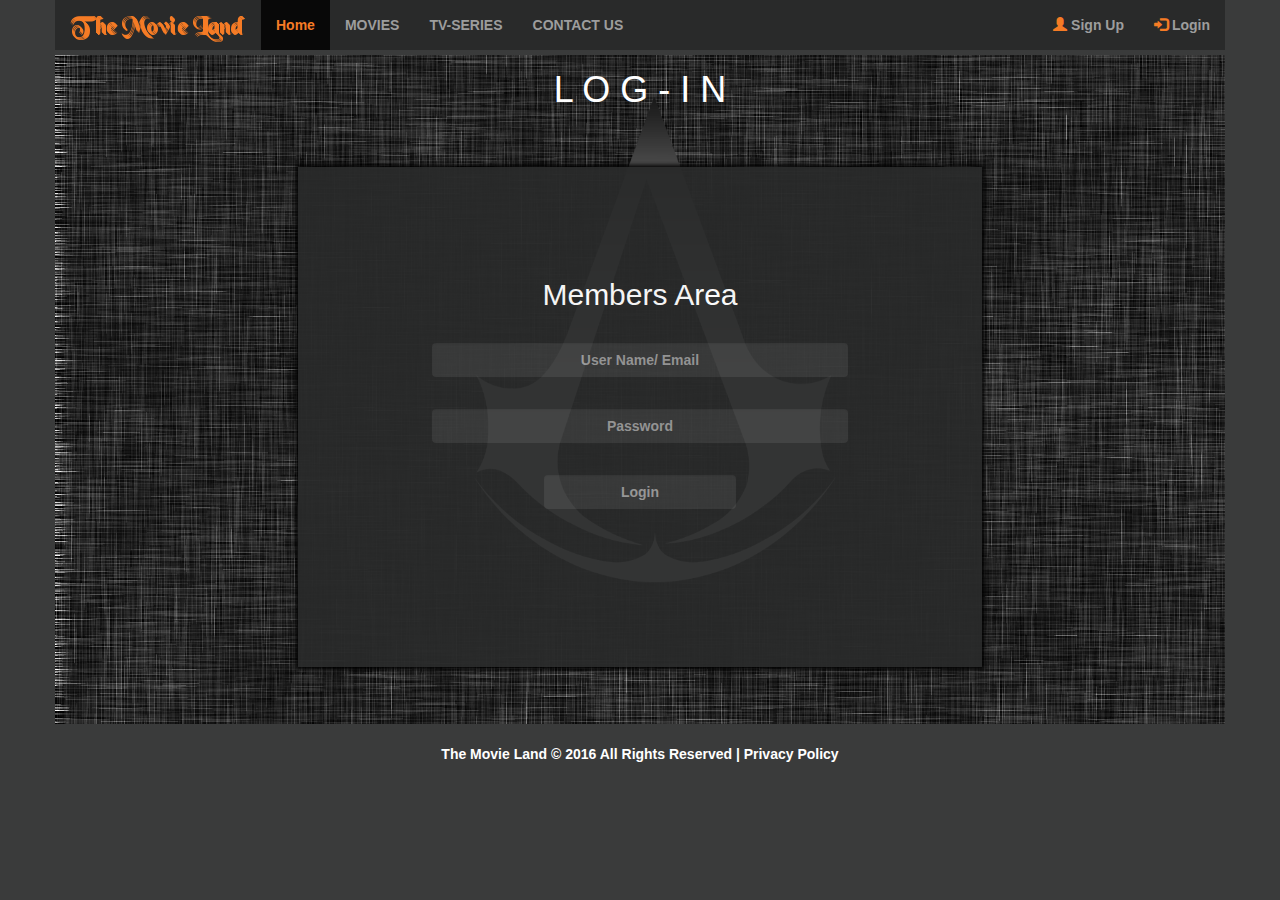
<file: login.html>
<!DOCTYPE html>

<html lang="en">
  
	<head>
		<title> The Movie Land </title>  
		<meta charset="utf-8">
		<meta name="viewport" content="width=device-width, initial-scale=1">
		<link rel="stylesheet" href="Links/bootstrap-3.3.7-dist/css/bootstrap.min.css">
		<link rel="stylesheet" href="Links/CSS/TheMovieLand.css" type="text/css">
		<link rel="stylesheet" href="Links/CSS/movies.css" type="text/css">
		<link rel="stylesheet" href="Links/CSS/contact.css" type="text/css">
		<script src="Links/JQuery/jquery-3.1.0.min.js"></script>
		<script src="Links/bootstrap-3.3.7-dist/js/bootstrap.min.js"></script>
	</head>
  
	<body>

		<!-- Navigation -->
			
		<nav class="navbar navbar-inverse navbar-fixed-top">
			
			<div class="container">	
				
				<div class="navbar-header">
					
					<button type="button" class="navbar-toggle" data-toggle="collapse" data-target="#myNavbar">
						<span class="icon-bar"></span>
						<span class="icon-bar"></span>
						<span class="icon-bar"></span>
					</button>
					
					<a class="navbar-brand" href="index.html"> <img class="img-responsive" src="Logo Images/19.png" alt="The Hobbit"> </a>	
				
				</div>
				
				<div class="collapse navbar-collapse" id="myNavbar">
					
					<ul class="nav navbar-nav">		
						<li class="active"><a href="index.html">Home</a></li>
						<li><a href="movies.html">MOVIES</a></li>
						<li><a href="tv.html">TV-SERIES</a></li>
						<li><a href="contact.html">CONTACT US</a></li>
					</ul>
					
					<ul class="nav navbar-nav navbar-right">
						<li><a href="signup.html"><span class="glyphicon glyphicon-user"></span> Sign Up</a></li>
						<li><a href="login.html"><span class="glyphicon glyphicon-log-in"></span> Login</a></li>
					</ul>
				
				</div>
			
			</div>
		
		</nav>
		
		<!-- Main Body Section -->

		<div class="container b">
			<h1> L O G - I N </h1>
			<form role="form">				
				<div class="form-group" style="height:500px; padding-top:8%;">
					<h2> Members Area </h2>
					<div class="row">
						<div class="col-sm-2"> </div>
						<div class="col-sm-8"> <input type="text" placeholder="User Name/ Email" class="form-control"> </div>
						<div class="col-sm-2"> </div>
					</div>
					<div class="row">
						<div class="col-sm-2"> </div>
						<div class="col-sm-8"> <input type="password" placeholder="Password" class="form-control"> </div>
						<div class="col-sm-2"> </div>
					</div>
					<div class="row">
						<div class="col-sm-4"> </div>
						<div class="col-sm-4"> <input type="submit" value="Login" class="form-control"> </div>
						<div class="col-sm-4"> </div>
					</div>
				</div>
			</form>		
		</div>
		
		
		<!-- Footer -->
		
		<footer class="container-fluid text-center">	<p> The Movie Land &copy; 2016 All Rights Reserved | Privacy Policy </p> </footer>
		
	</body>

</html>
</file>
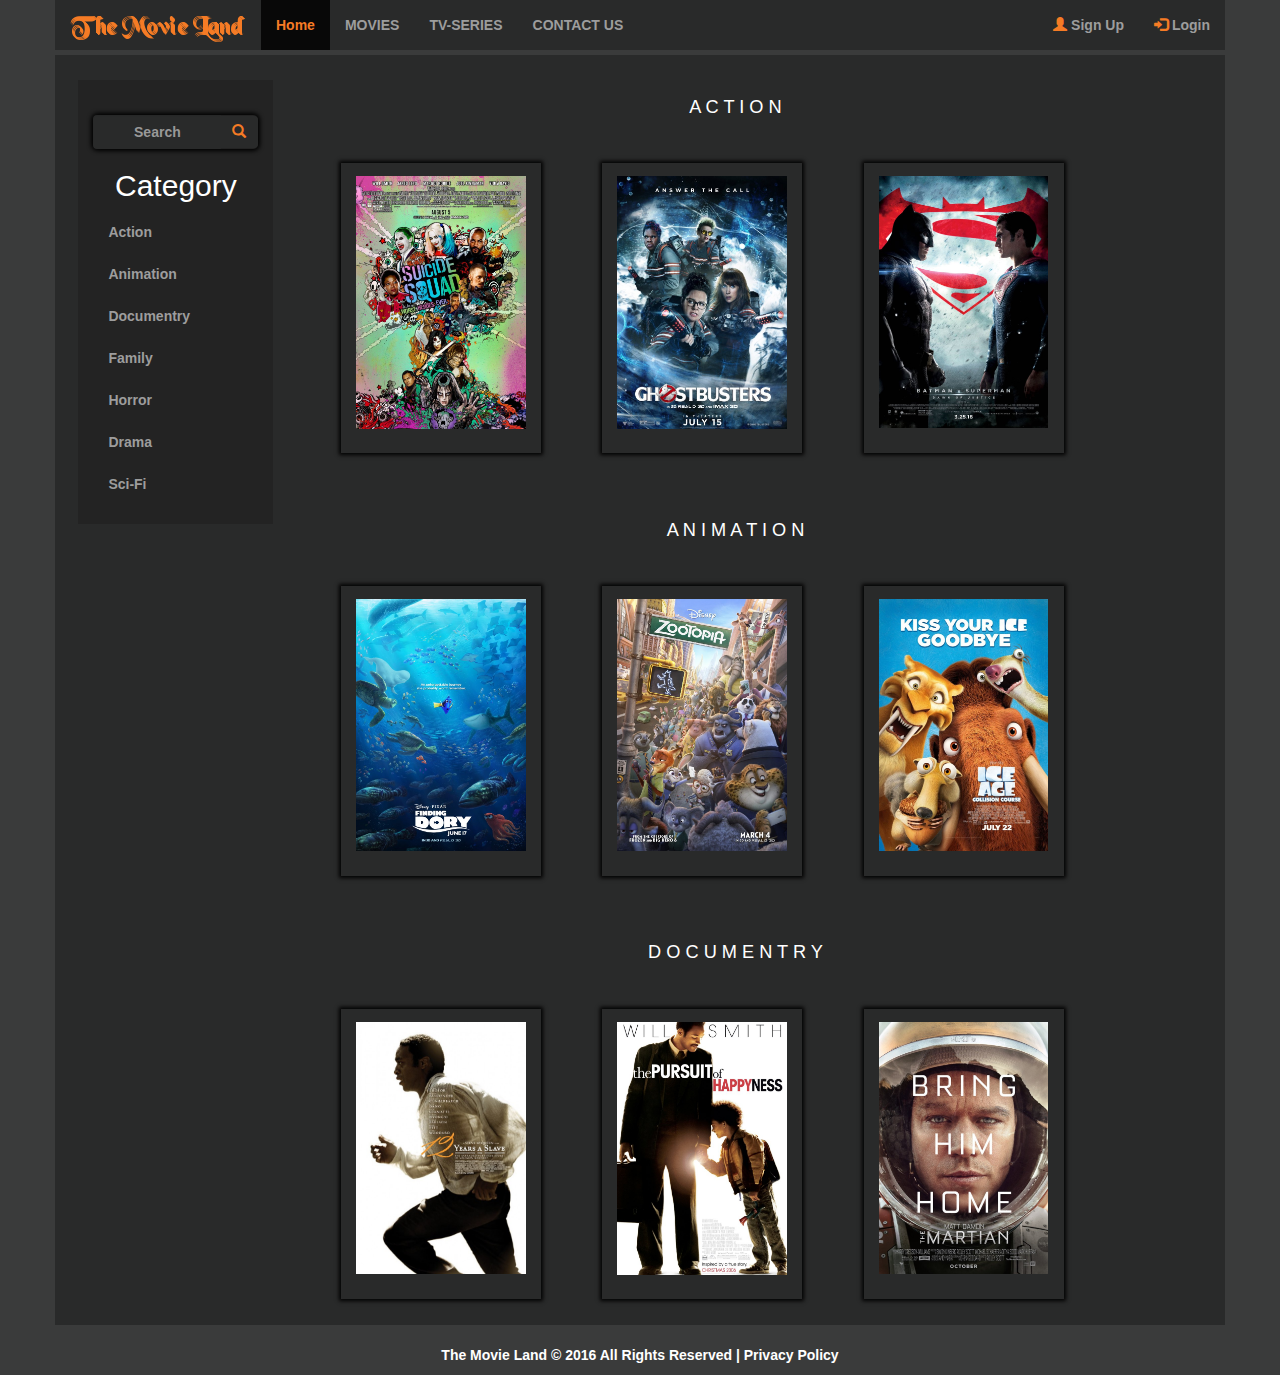
<file: movies.html>
<!DOCTYPE html>

<html lang="en">
  
	<head>
		<title> The Movie Land </title>  
		<meta charset="utf-8">
		<meta name="viewport" content="width=device-width, initial-scale=1">
		<link rel="stylesheet" href="Links/bootstrap-3.3.7-dist/css/bootstrap.min.css">
		<link rel="stylesheet" href="Links/CSS/TheMovieLand.css" type="text/css">
		<link rel="stylesheet" href="Links/CSS/movies.css" type="text/css">
		<script src="Links/JQuery/jquery-3.1.0.min.js"></script>
		<script src="Links/bootstrap-3.3.7-dist/js/bootstrap.min.js"></script>
	</head>
  
	<body>

		<!-- Navigation -->
			
		<nav class="navbar navbar-inverse navbar-fixed-top">
			
			<div class="container">	
				
				<div class="navbar-header">
					
					<button type="button" class="navbar-toggle" data-toggle="collapse" data-target="#myNavbar">
						<span class="icon-bar"></span>
						<span class="icon-bar"></span>
						<span class="icon-bar"></span>
					</button>
					
					<a class="navbar-brand" href="index.html"> <img class="img-responsive" src="Logo Images/19.png" alt="The Hobbit"> </a>	
				
				</div>
				
				<div class="collapse navbar-collapse" id="myNavbar">
					
					<ul class="nav navbar-nav">		
						<li class="active"><a href="index.html">Home</a></li>
						<li><a href="movies.html">MOVIES</a></li>
						<li><a href="tv.html">TV-SERIES</a></li>
						<li><a href="contact.html">CONTACT US</a></li>
					</ul>
					
					<ul class="nav navbar-nav navbar-right">
						<li><a href="signup.html"><span class="glyphicon glyphicon-user"></span> Sign Up</a></li>
						<li><a href="login.html"><span class="glyphicon glyphicon-log-in"></span> Login</a></li>
					</ul>
				
				</div>
			
			</div>
		
		</nav>
		
		<!-- Main Body Section -->
		
		<div class="container">
			
			<div class="row">
			
				<div class="col-sm-2 sidenav">
				
					<div class="input-group">
						
						<input type="text" class="form-control" placeholder="Search">
						
						<span class="input-group-btn">
							
							<button class="btn btn-default" type="button">
								<span class="glyphicon glyphicon-search"></span>
							</button>
						
						</span>
					
					</div>
					
					<h2> Category </h2>
					
					<ul class="nav nav-pills nav-stacked">
						<li><a href="action.html">Action</a></li>
						<li><a href="animation.html">Animation</a></li>
						<li><a href="documentry.html">Documentry</a></li>
						<li><a href="family.html">Family</a></li>
						<li><a href="horror.html">Horror</a></li>
						<li><a href="romance.html">Drama</a></li>
						<li><a href="scifi.html">Sci-Fi</a></li>
					</ul>

					<br>		
				
				</div>
					
				<div class="col-sm-9">
					
					<br>
					<h3> A C T I O N </h3>
					
						<div class="row" style="margin-top:20px;">
							<div class="col-sm-3"> 
							<a data-toggle="modal" data-target="#myModal"> 
								<img class="img-responsive" src="Poster Images/Action/Suicide Squad.jpg" alt="Suicide Squad">
								<h2 class="text"> Watch Trailer </h2>
							</a>
							<div id="myModal" class="modal fade" role="dialog">
								<div class="modal-dialog">
									<div class="modal-content modal-altr">
										<div class="modal-header modal-altr">
										<button type="button" class="close" data-dismiss="modal">&times;</button>
										<h4 class="modal-title"> Suicide Squad </h4>
										</div>
										<div class="modal-body">
											<iframe width="560" height="315" src="https://www.youtube.com/embed/SULFiCh0Zsw" frameborder="0" allowfullscreen></iframe>
										</div>
										<div class="modal-footer modal-altr">
										<button type="button" class="btn btn-default modal-altr" data-dismiss="modal">Close</button>
										</div>
									</div>
								</div>
							</div>
						</div>
						<div class="col-sm-3"> 
							<a data-toggle="modal" data-target="#myModal1"> 
								<img class="img-responsive" src="Poster Images/Action/Ghostbusters.jpg" alt="Ghostbusters">
								<h2 class="text"> Watch Trailer </h2>
							</a>
							<div id="myModal1" class="modal fade" role="dialog">
								<div class="modal-dialog">
									<div class="modal-content modal-altr">
										<div class="modal-header modal-altr">
										<button type="button" class="close" data-dismiss="modal">&times;</button>
										<h4 class="modal-title"> Ghostbusters </h4>
										</div>
										<div class="modal-body">
											<iframe width="560" height="315" src="https://www.youtube.com/embed/w3ugHP-yZXw" frameborder="0" allowfullscreen></iframe>
										</div>
										<div class="modal-footer modal-altr">
										<button type="button" class="btn btn-default modal-altr" data-dismiss="modal">Close</button>
										</div>
									</div>
								</div>
							</div>
						</div>
						<div class="col-sm-3"> 
							<a data-toggle="modal" data-target="#myModal2"> 
								<img class="img-responsive" src="Poster Images/Action/Batman vs Superman.jpg" alt="Batman vs Superman">
								<h2 class="text"> Watch Trailer </h2>
							</a>
							<div id="myModal2" class="modal fade" role="dialog">
								<div class="modal-dialog">
									<div class="modal-content modal-altr">
										<div class="modal-header modal-altr">
										<button type="button" class="close" data-dismiss="modal">&times;</button>
										<h4 class="modal-title"> Batman vs Superman </h4>
										</div>
										<div class="modal-body">
											<iframe width="560" height="315" src="https://www.youtube.com/embed/eX_iASz1Si8" frameborder="0" allowfullscreen></iframe>
										</div>
										<div class="modal-footer modal-altr">
										<button type="button" class="btn btn-default modal-altr" data-dismiss="modal">Close</button>
										</div>
									</div>
								</div>
							</div>
						</div>
					</div>
					
					<br>
					<h3> A N I M A T I O N </h3>
					
					<div class="row" style="margin-top:20px;">
						
						<div class="col-sm-3"> 
							<a data-toggle="modal" data-target="#myModal3"> 
								<img class="img-responsive" src="Poster Images/Animation/Finding Dory.jpg" alt="Finding Dory">
								<h2 class="text"> Watch Trailer </h2>
							</a>
							<div id="myModal3" class="modal fade" role="dialog">
								<div class="modal-dialog">
									<div class="modal-content modal-altr">
										<div class="modal-header modal-altr">
										<button type="button" class="close" data-dismiss="modal">&times;</button>
										<h4 class="modal-title"> Finding Dory </h4>
										</div>
										<div class="modal-body">
											<iframe width="560" height="315" src="https://www.youtube.com/embed/CBa4r_aKtYI" frameborder="0" allowfullscreen></iframe>
										</div>
										<div class="modal-footer modal-altr">
										<button type="button" class="btn btn-default modal-altr" data-dismiss="modal">Close</button>
										</div>
									</div>
								</div>
							</div>
						</div>
						<div class="col-sm-3"> 
							<a data-toggle="modal" data-target="#myModal4"> 
								<img class="img-responsive" src="Poster Images/Animation/ZooTopia.jpg" alt="ZooTopia">
								<h2 class="text"> Watch Trailer </h2>
							</a>
							<div id="myModal4" class="modal fade" role="dialog">
								<div class="modal-dialog">
									<div class="modal-content modal-altr">
										<div class="modal-header modal-altr">
										<button type="button" class="close" data-dismiss="modal">&times;</button>
										<h4 class="modal-title"> ZooTopia </h4>
										</div>
										<div class="modal-body">
											<iframe width="560" height="315" src="https://www.youtube.com/embed/jWM0ct-OLsM" frameborder="0" allowfullscreen></iframe>
										</div>
										<div class="modal-footer modal-altr">
										<button type="button" class="btn btn-default modal-altr" data-dismiss="modal">Close</button>
										</div>
									</div>
								</div>
							</div>
						</div>
						<div class="col-sm-3"> 
							<a data-toggle="modal" data-target="#myModal5"> 
								<img class="img-responsive" src="Poster Images/Animation/Ice Age Collision Course.jpg" alt="Ice Age Collision Course">
								<h2 class="text"> Watch Trailer </h2>
							</a>
							<div id="myModal5" class="modal fade" role="dialog">
								<div class="modal-dialog">
									<div class="modal-content modal-altr">
										<div class="modal-header modal-altr">
										<button type="button" class="close" data-dismiss="modal">&times;</button>
										<h4 class="modal-title"> Ice Age Collision Course </h4>
										</div>
										<div class="modal-body">
											<iframe width="560" height="315" src="https://www.youtube.com/embed/HyLquKn3Swc" frameborder="0" allowfullscreen></iframe>
										</div>
										<div class="modal-footer modal-altr">
										<button type="button" class="btn btn-default modal-altr" data-dismiss="modal">Close</button>
										</div>
									</div>
								</div>
							</div>
						</div>
					</div>
					
					<br>
					<h3> D O C U M E N T R Y </h3>
					
					<div class="row" style="margin-top:20px;">
						
						<div class="col-sm-3"> 
							<a data-toggle="modal" data-target="#myModal6"> 
								<img class="img-responsive" src="Poster Images/Documentry/12 Years A Slave.jpg" alt="12 Years A Slave">
								<h2 class="text"> Watch Trailer </h2>
							</a>
							<div id="myModal6" class="modal fade" role="dialog">
								<div class="modal-dialog">
									<div class="modal-content modal-altr">
										<div class="modal-header modal-altr">
										<button type="button" class="close" data-dismiss="modal">&times;</button>
										<h4 class="modal-title"> 12 Years A Slave </h4>
										</div>
										<div class="modal-body">
											<iframe width="560" height="315" src="https://www.youtube.com/embed/z02Ie8wKKRg" frameborder="0" allowfullscreen></iframe>
										</div>
										<div class="modal-footer modal-altr">
										<button type="button" class="btn btn-default modal-altr" data-dismiss="modal">Close</button>
										</div>
									</div>
								</div>
							</div>
						</div>
						<div class="col-sm-3"> 
							<a data-toggle="modal" data-target="#myModal7"> 
								<img class="img-responsive" src="Poster Images/Documentry/The Pursuit of Happyness.jpg" alt="The Pursuit of Happyness">
								<h2 class="text"> Watch Trailer </h2>
							</a>
							<div id="myModal7" class="modal fade" role="dialog">
								<div class="modal-dialog">
									<div class="modal-content modal-altr">
										<div class="modal-header modal-altr">
										<button type="button" class="close" data-dismiss="modal">&times;</button>
										<h4 class="modal-title"> The Pursuit of Happyness </h4>
										</div>
										<div class="modal-body">
											<iframe width="560" height="315" src="https://www.youtube.com/embed/89Kq8SDyvfg" frameborder="0" allowfullscreen></iframe>
										</div>
										<div class="modal-footer modal-altr">
										<button type="button" class="btn btn-default modal-altr" data-dismiss="modal">Close</button>
										</div>
									</div>
								</div>
							</div>
						</div>
						<div class="col-sm-3"> 
							<a data-toggle="modal" data-target="#myModal8"> 
								<img class="img-responsive" src="Poster Images/Documentry/The Martian.jpg" alt="The Martian">
								<h2 class="text"> Watch Trailer </h2>
							</a>
							<div id="myModal8" class="modal fade" role="dialog">
								<div class="modal-dialog">
									<div class="modal-content modal-altr">
										<div class="modal-header modal-altr">
										<button type="button" class="close" data-dismiss="modal">&times;</button>
										<h4 class="modal-title"> The Martian </h4>
										</div>
										<div class="modal-body">
											<iframe width="560" height="315" src="https://www.youtube.com/embed/ej3ioOneTy8" frameborder="0" allowfullscreen></iframe>
										</div>
										<div class="modal-footer modal-altr">
										<button type="button" class="btn btn-default modal-altr" data-dismiss="modal">Close</button>
										</div>
									</div>
								</div>
							</div>
						</div>
						
					</div>
				
				</div>
					
			</div>
		
		</div>

		
		
		<!-- Footer -->
		
		<footer class="container-fluid text-center"> <p> The Movie Land &copy; 2016 All Rights Reserved | Privacy Policy </p> </footer>
		
		<script>
			$("#myModal").on('hidden.bs.modal',function (e){$("#myModal iframe").attr("src", $("#myModal iframe").attr("src"));});
			$("#myModal1").on('hidden.bs.modal',function (e){$("#myModal1 iframe").attr("src", $("#myModal1 iframe").attr("src"));});
			$("#myModal2").on('hidden.bs.modal',function (e){$("#myModal2 iframe").attr("src", $("#myModal2 iframe").attr("src"));});
			$("#myModal3").on('hidden.bs.modal',function (e){$("#myModal3 iframe").attr("src", $("#myModal3 iframe").attr("src"));});
			$("#myModal4").on('hidden.bs.modal',function (e){$("#myModal4 iframe").attr("src", $("#myModal4 iframe").attr("src"));});
			$("#myModal5").on('hidden.bs.modal',function (e){$("#myModal5 iframe").attr("src", $("#myModal5 iframe").attr("src"));});
			$("#myModal6").on('hidden.bs.modal',function (e){$("#myModal6 iframe").attr("src", $("#myModal6 iframe").attr("src"));});
			$("#myModal7").on('hidden.bs.modal',function (e){$("#myModal7 iframe").attr("src", $("#myModal7 iframe").attr("src"));});
			$("#myModal8").on('hidden.bs.modal',function (e){$("#myModal8 iframe").attr("src", $("#myModal8 iframe").attr("src"));});
		</script>
		
	</body>

</html>
</file>
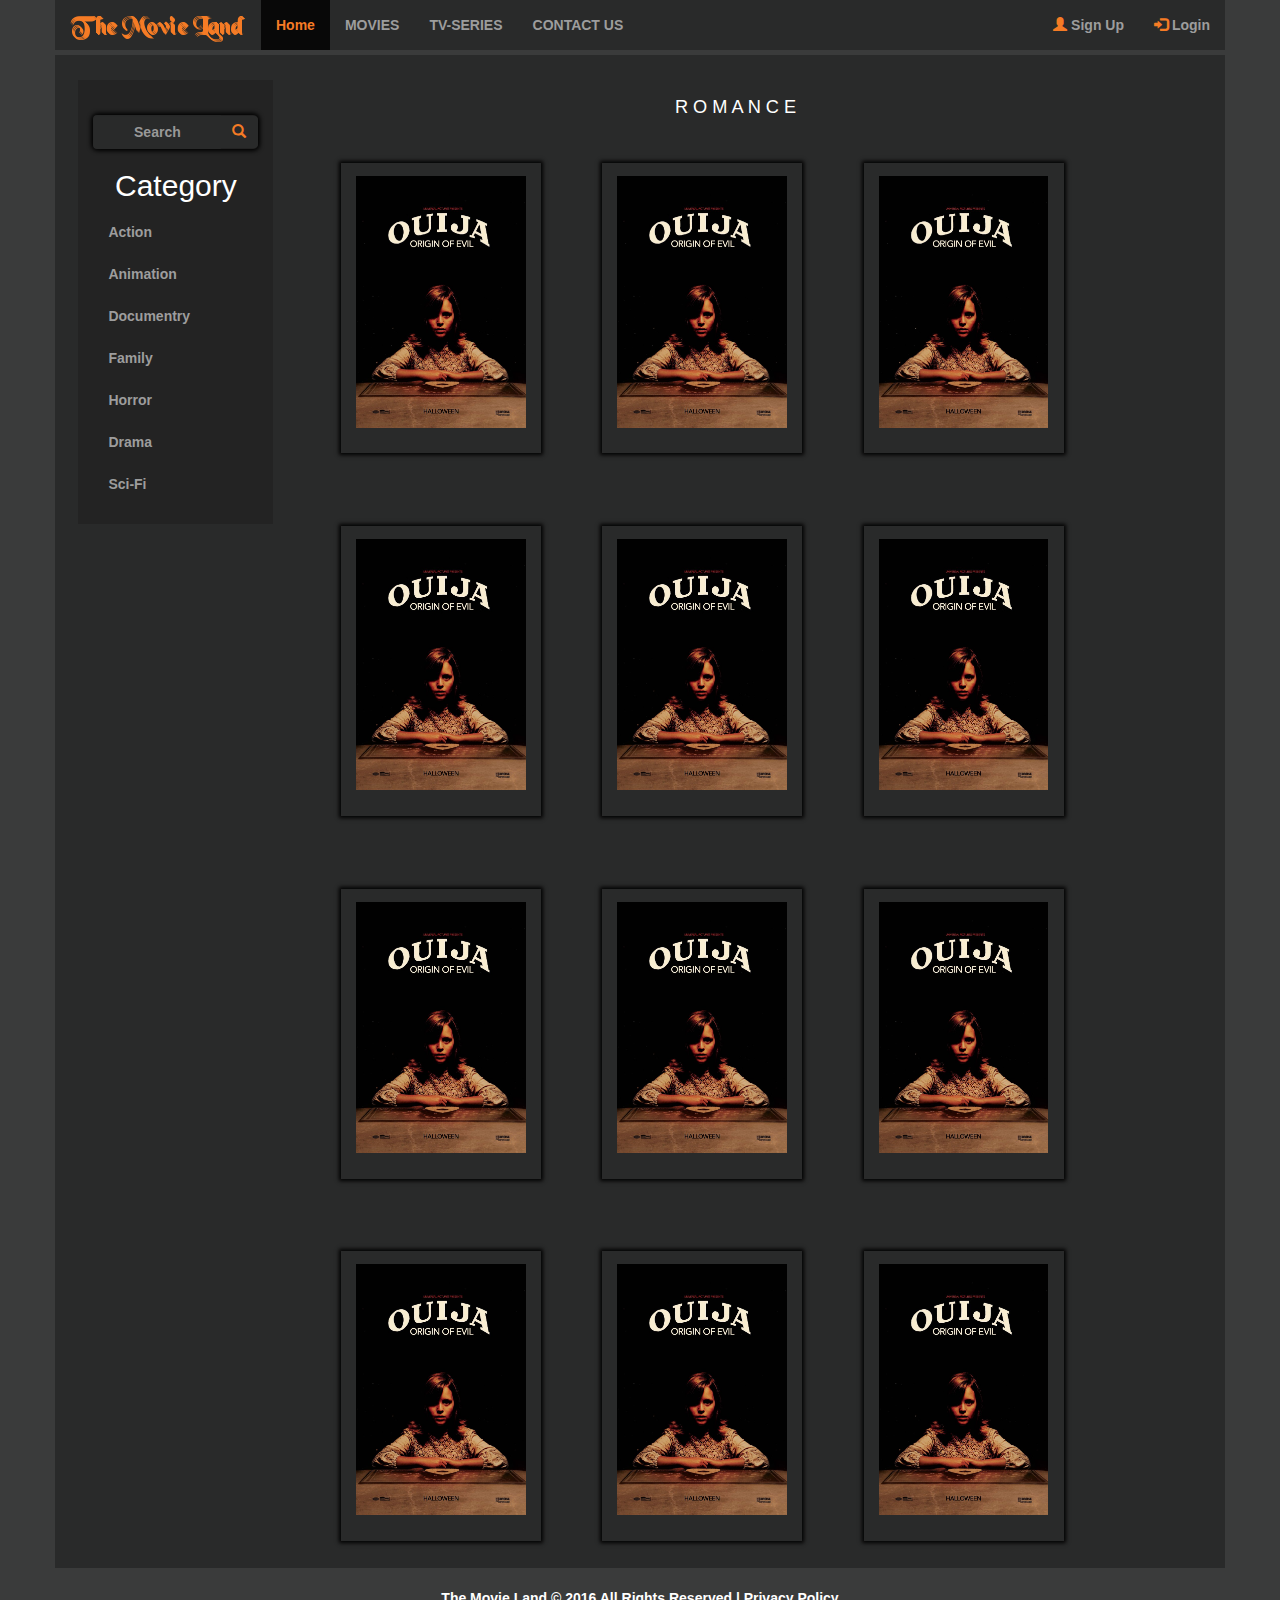
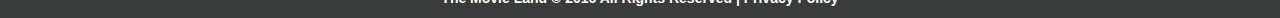
<file: romance.html>
<!DOCTYPE html>

<html lang="en">
  
	<head>
		<title> The Movie Land </title>  
		<meta charset="utf-8">
		<meta name="viewport" content="width=device-width, initial-scale=1">
		<link rel="stylesheet" href="Links/bootstrap-3.3.7-dist/css/bootstrap.min.css">
		<link rel="stylesheet" href="Links/CSS/TheMovieLand.css" type="text/css">
		<link rel="stylesheet" href="Links/CSS/movies.css" type="text/css">
		<script src="Links/JQuery/jquery-3.1.0.min.js"></script>
		<script src="Links/bootstrap-3.3.7-dist/js/bootstrap.min.js"></script>
	</head>
  
	<body>

		<!-- Navigation -->
			
		<nav class="navbar navbar-inverse navbar-fixed-top">
			
			<div class="container">	
				
				<div class="navbar-header">
					
					<button type="button" class="navbar-toggle" data-toggle="collapse" data-target="#myNavbar">
						<span class="icon-bar"></span>
						<span class="icon-bar"></span>
						<span class="icon-bar"></span>
					</button>
					
					<a class="navbar-brand" href="index.html"> <img class="img-responsive" src="Logo Images/19.png" alt="The Hobbit"> </a>	
				
				</div>
				
				<div class="collapse navbar-collapse" id="myNavbar">
					
					<ul class="nav navbar-nav">		
						<li class="active"><a href="index.html">Home</a></li>
						<li><a href="movies.html">MOVIES</a></li>
						<li><a href="tv.html">TV-SERIES</a></li>
						<li><a href="contact.html">CONTACT US</a></li>
					</ul>
					
					<ul class="nav navbar-nav navbar-right">
						<li><a href="signup.html"><span class="glyphicon glyphicon-user"></span> Sign Up</a></li>
						<li><a href="login.html"><span class="glyphicon glyphicon-log-in"></span> Login</a></li>
					</ul>
				
				</div>
			
			</div>
		
		</nav>
		
		<!-- Main Body Section -->
		
		<div class="container">
			
			<div class="row content">
				
				<div class="col-sm-2 sidenav">
					
					<div class="input-group">
						
						<input type="text" class="form-control" placeholder="Search">
						
						<span class="input-group-btn">
							
							<button class="btn btn-default" type="button">
								<span class="glyphicon glyphicon-search"></span>
							</button>
						
						</span>
					
					</div>
					
					<h2> Category </h2>
					
					<ul class="nav nav-pills nav-stacked">
						<li><a href="action.html">Action</a></li>
						<li><a href="animation.html">Animation</a></li>
						<li><a href="documentry.html">Documentry</a></li>
						<li><a href="family.html">Family</a></li>
						<li><a href="horror.html">Horror</a></li>
						<li><a href="romance.html">Drama</a></li>
						<li><a href="scifi.html">Sci-Fi</a></li>
					</ul>

					<br>
					
				</div>

				<div class="col-sm-9">
					
					<br>
					<h3> R O M A N C E </h3>
					
					<div class="row" style="margin-top:20px;">
						<div class="col-sm-3"> <img class="img-responsive" src="Poster Images/Horror/Ouija.jpg" alt="Ouija"> </div>
						<div class="col-sm-3"> <img class="img-responsive" src="Poster Images/Horror/Ouija.jpg" alt="Ouija"> </div>
						<div class="col-sm-3"> <img class="img-responsive" src="Poster Images/Horror/Ouija.jpg" alt="Ouija"> </div>	
					</div>
					<div class="row" style="margin-top:20px;">
						<div class="col-sm-3"> <img class="img-responsive" src="Poster Images/Horror/Ouija.jpg" alt="Ouija"> </div>
						<div class="col-sm-3"> <img class="img-responsive" src="Poster Images/Horror/Ouija.jpg" alt="Ouija"> </div>
						<div class="col-sm-3"> <img class="img-responsive" src="Poster Images/Horror/Ouija.jpg" alt="Ouija"> </div>	
					</div>
					<div class="row" style="margin-top:20px;">
						<div class="col-sm-3"> <img class="img-responsive" src="Poster Images/Horror/Ouija.jpg" alt="Ouija"> </div>
						<div class="col-sm-3"> <img class="img-responsive" src="Poster Images/Horror/Ouija.jpg" alt="Ouija"> </div>
						<div class="col-sm-3"> <img class="img-responsive" src="Poster Images/Horror/Ouija.jpg" alt="Ouija"> </div>	
					</div>
					<div class="row" style="margin-top:20px;">
						<div class="col-sm-3"> <img class="img-responsive" src="Poster Images/Horror/Ouija.jpg" alt="Ouija"> </div>
						<div class="col-sm-3"> <img class="img-responsive" src="Poster Images/Horror/Ouija.jpg" alt="Ouija"> </div>
						<div class="col-sm-3"> <img class="img-responsive" src="Poster Images/Horror/Ouija.jpg" alt="Ouija"> </div>	
					</div>
					
				</div>
					
			
			</div>
		
		</div>

		
		
		<!-- Footer -->
		
		<footer class="container-fluid text-center"> <p> The Movie Land &copy; 2016 All Rights Reserved | Privacy Policy </p> </footer>
		
	</body>

</html>
</file>
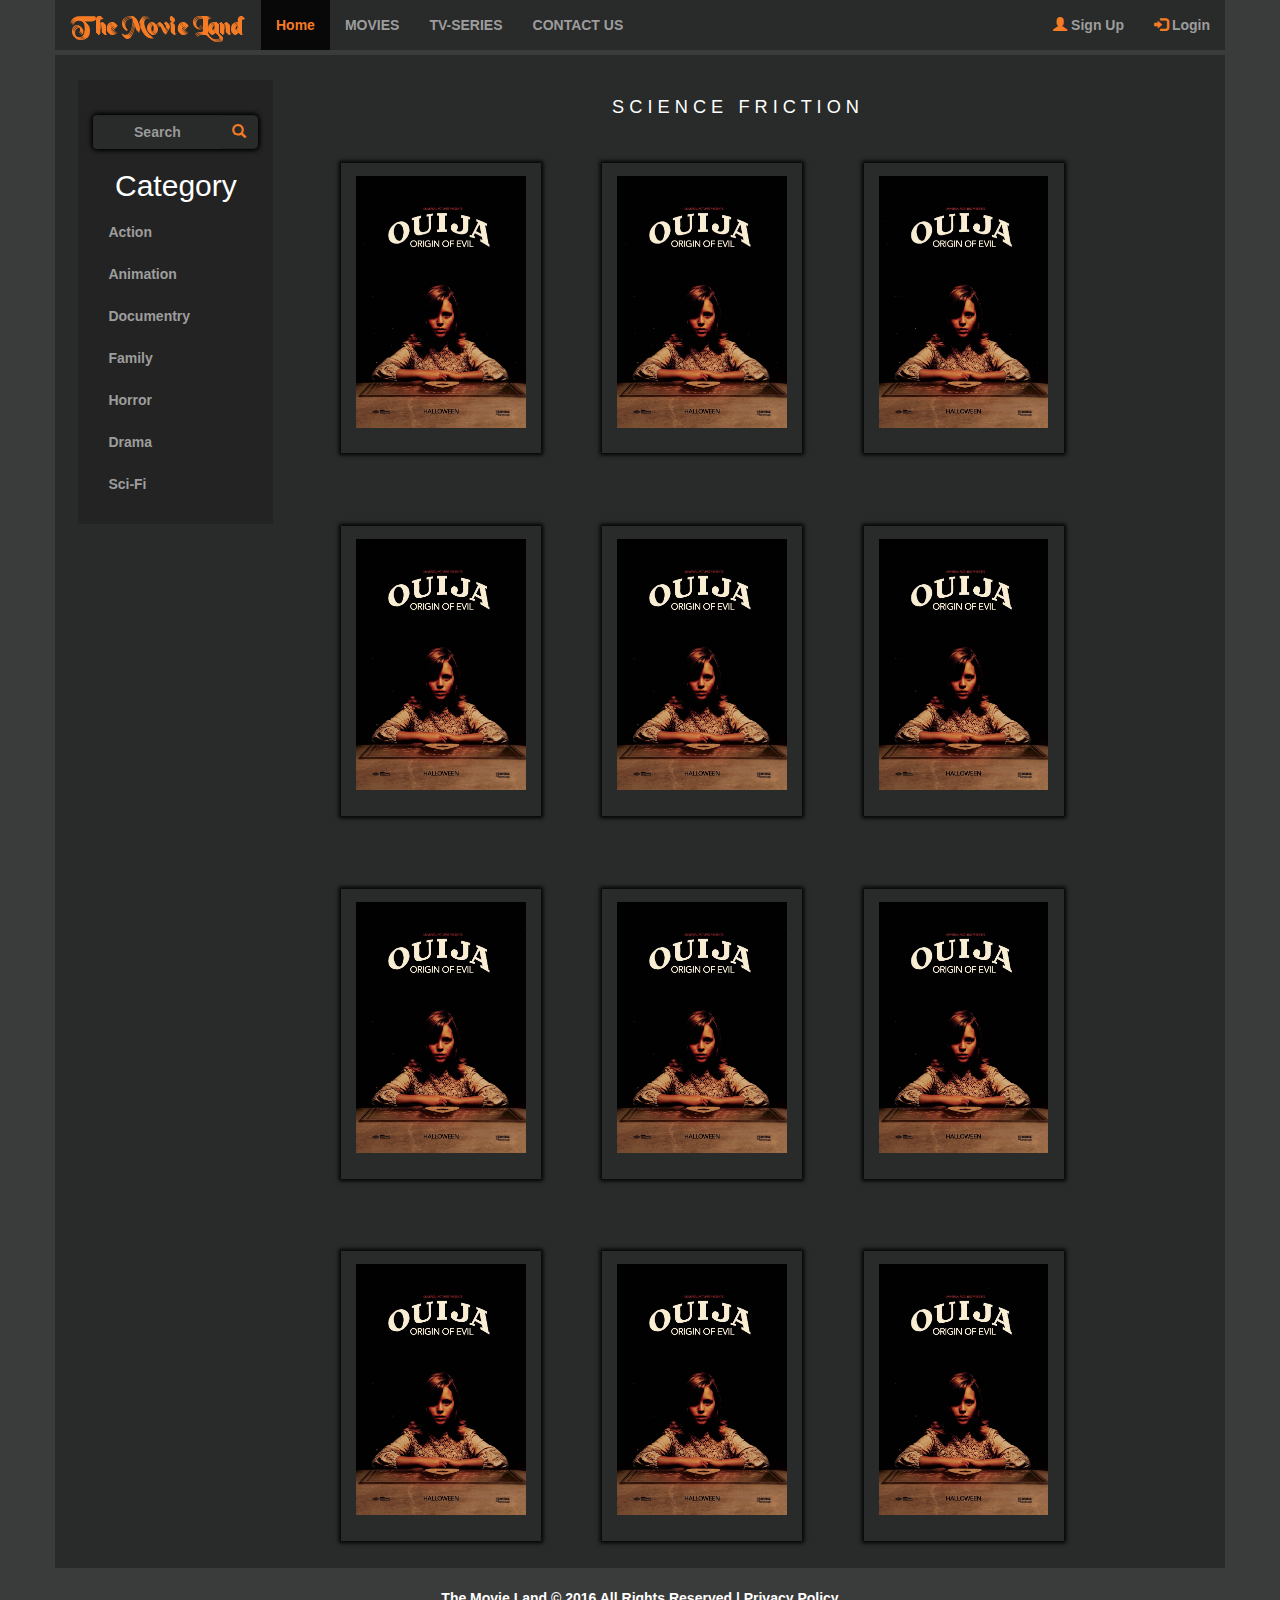
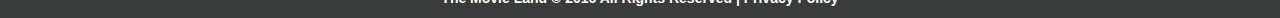
<file: scifi.html>
<!DOCTYPE html>

<html lang="en">
  
	<head>
		<title> The Movie Land </title>  
		<meta charset="utf-8">
		<meta name="viewport" content="width=device-width, initial-scale=1">
		<link rel="stylesheet" href="Links/bootstrap-3.3.7-dist/css/bootstrap.min.css">
		<link rel="stylesheet" href="Links/CSS/TheMovieLand.css" type="text/css">
		<link rel="stylesheet" href="Links/CSS/movies.css" type="text/css">
		<script src="Links/JQuery/jquery-3.1.0.min.js"></script>
		<script src="Links/bootstrap-3.3.7-dist/js/bootstrap.min.js"></script>
	</head>
  
	<body>

		<!-- Navigation -->
			
		<nav class="navbar navbar-inverse navbar-fixed-top">
			
			<div class="container">	
				
				<div class="navbar-header">
					
					<button type="button" class="navbar-toggle" data-toggle="collapse" data-target="#myNavbar">
						<span class="icon-bar"></span>
						<span class="icon-bar"></span>
						<span class="icon-bar"></span>
					</button>
					
					<a class="navbar-brand" href="index.html"> <img class="img-responsive" src="Logo Images/19.png" alt="The Hobbit"> </a>	
				
				</div>
				
				<div class="collapse navbar-collapse" id="myNavbar">
					
					<ul class="nav navbar-nav">		
						<li class="active"><a href="index.html">Home</a></li>
						<li><a href="movies.html">MOVIES</a></li>
						<li><a href="tv.html">TV-SERIES</a></li>
						<li><a href="contact.html">CONTACT US</a></li>
					</ul>
					
					<ul class="nav navbar-nav navbar-right">
						<li><a href="signup.html"><span class="glyphicon glyphicon-user"></span> Sign Up</a></li>
						<li><a href="login.html"><span class="glyphicon glyphicon-log-in"></span> Login</a></li>
					</ul>
				
				</div>
			
			</div>
		
		</nav>
		
		<!-- Main Body Section -->
		
		<div class="container">
			
			<div class="row content">
				
				<div class="col-sm-2 sidenav">
					
					<div class="input-group">
						
						<input type="text" class="form-control" placeholder="Search">
						
						<span class="input-group-btn">
							
							<button class="btn btn-default" type="button">
								<span class="glyphicon glyphicon-search"></span>
							</button>
						
						</span>
					
					</div>
					
					<h2> Category </h2>
					
					<ul class="nav nav-pills nav-stacked">
						<li><a href="action.html">Action</a></li>
						<li><a href="animation.html">Animation</a></li>
						<li><a href="documentry.html">Documentry</a></li>
						<li><a href="family.html">Family</a></li>
						<li><a href="horror.html">Horror</a></li>
						<li><a href="romance.html">Drama</a></li>
						<li><a href="scifi.html">Sci-Fi</a></li>
					</ul>

					<br>
					
				</div>

				<div class="col-sm-9">
					
					<br>
					<h3> S C I E N C E &nbsp; F R I C T I O N </h3>
					
					<div class="row" style="margin-top:20px;">
						<div class="col-sm-3"> <img class="img-responsive" src="Poster Images/Horror/Ouija.jpg" alt="Ouija"> </div>
						<div class="col-sm-3"> <img class="img-responsive" src="Poster Images/Horror/Ouija.jpg" alt="Ouija"> </div>
						<div class="col-sm-3"> <img class="img-responsive" src="Poster Images/Horror/Ouija.jpg" alt="Ouija"> </div>	
					</div>
					<div class="row" style="margin-top:20px;">
						<div class="col-sm-3"> <img class="img-responsive" src="Poster Images/Horror/Ouija.jpg" alt="Ouija"> </div>
						<div class="col-sm-3"> <img class="img-responsive" src="Poster Images/Horror/Ouija.jpg" alt="Ouija"> </div>
						<div class="col-sm-3"> <img class="img-responsive" src="Poster Images/Horror/Ouija.jpg" alt="Ouija"> </div>	
					</div>
					<div class="row" style="margin-top:20px;">
						<div class="col-sm-3"> <img class="img-responsive" src="Poster Images/Horror/Ouija.jpg" alt="Ouija"> </div>
						<div class="col-sm-3"> <img class="img-responsive" src="Poster Images/Horror/Ouija.jpg" alt="Ouija"> </div>
						<div class="col-sm-3"> <img class="img-responsive" src="Poster Images/Horror/Ouija.jpg" alt="Ouija"> </div>	
					</div>
					<div class="row" style="margin-top:20px;">
						<div class="col-sm-3"> <img class="img-responsive" src="Poster Images/Horror/Ouija.jpg" alt="Ouija"> </div>
						<div class="col-sm-3"> <img class="img-responsive" src="Poster Images/Horror/Ouija.jpg" alt="Ouija"> </div>
						<div class="col-sm-3"> <img class="img-responsive" src="Poster Images/Horror/Ouija.jpg" alt="Ouija"> </div>	
					</div>
				
				</div>
					
			
			</div>
		
		</div>

		
		
		<!-- Footer -->
		
		<footer class="container-fluid text-center"> <p> The Movie Land &copy; 2016 All Rights Reserved | Privacy Policy </p> </footer>
		
	</body>

</html>
</file>
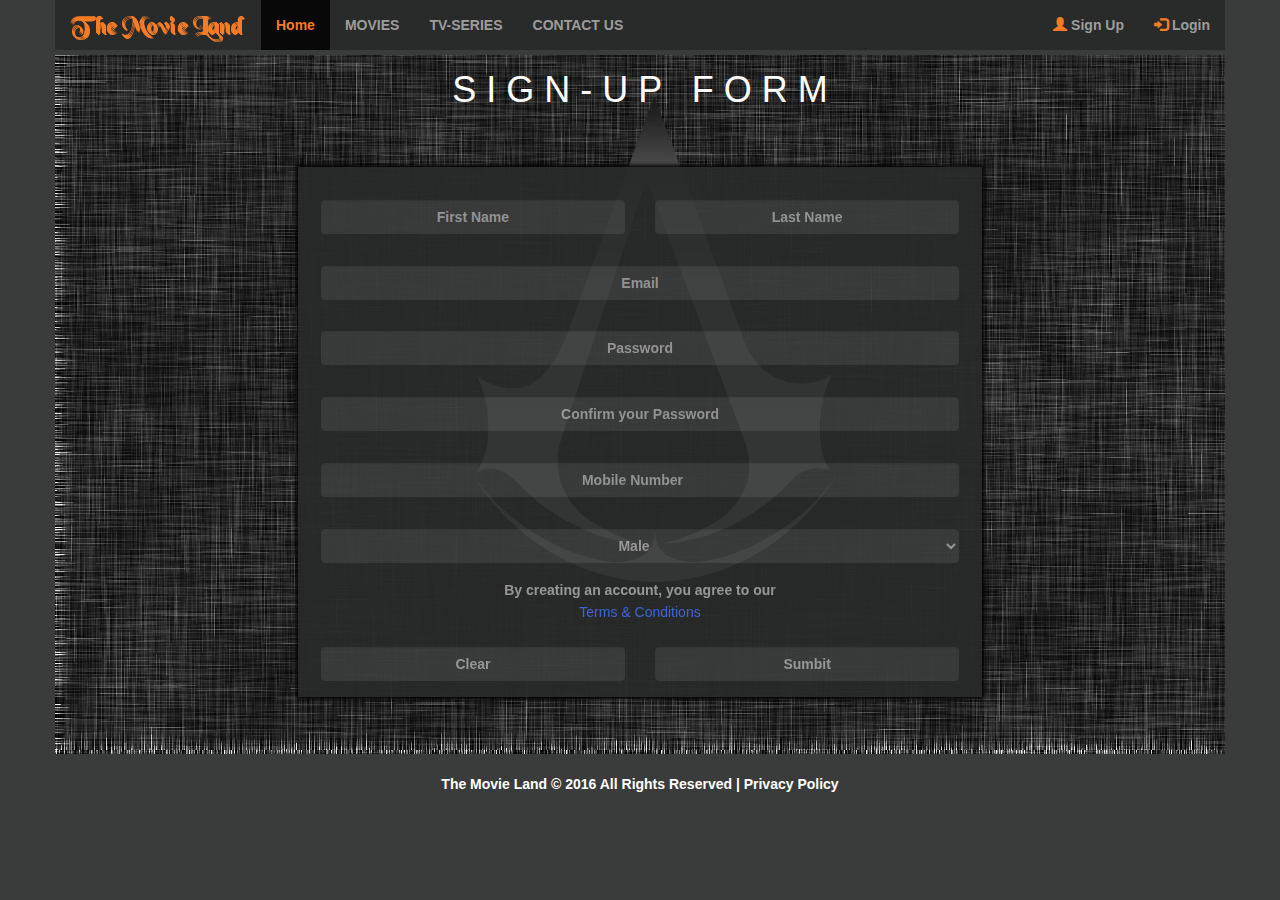
<file: signup.html>
<!DOCTYPE html>

<html lang="en">
  
	<head>
		<title> The Movie Land </title>  
		<meta charset="utf-8">
		<meta name="viewport" content="width=device-width, initial-scale=1">
		<link rel="stylesheet" href="Links/bootstrap-3.3.7-dist/css/bootstrap.min.css">
		<link rel="stylesheet" href="Links/CSS/TheMovieLand.css" type="text/css">
		<link rel="stylesheet" href="Links/CSS/movies.css" type="text/css">
		<link rel="stylesheet" href="Links/CSS/contact.css" type="text/css">
		<script src="Links/JQuery/jquery-3.1.0.min.js"></script>
		<script src="Links/bootstrap-3.3.7-dist/js/bootstrap.min.js"></script>
	</head>
  
	<body>

		<!-- Navigation -->
			
		<nav class="navbar navbar-inverse navbar-fixed-top">
			
			<div class="container">	
				
				<div class="navbar-header">
					
					<button type="button" class="navbar-toggle" data-toggle="collapse" data-target="#myNavbar">
						<span class="icon-bar"></span>
						<span class="icon-bar"></span>
						<span class="icon-bar"></span>
					</button>
					
					<a class="navbar-brand" href="index.html"> <img class="img-responsive" src="Logo Images/19.png" alt="The Hobbit"> </a>	
				
				</div>
				
				<div class="collapse navbar-collapse" id="myNavbar">
					
					<ul class="nav navbar-nav">		
						<li class="active"><a href="index.html">Home</a></li>
						<li><a href="movies.html">MOVIES</a></li>
						<li><a href="tv.html">TV-SERIES</a></li>
						<li><a href="contact.html">CONTACT US</a></li>
					</ul>
					
					<ul class="nav navbar-nav navbar-right">
						<li><a href="signup.html"><span class="glyphicon glyphicon-user"></span> Sign Up</a></li>
						<li><a href="login.html"><span class="glyphicon glyphicon-log-in"></span> Login</a></li>
					</ul>
				
				</div>
			
			</div>
		
		</nav>
		
		<!-- Main Body Section -->

		<div class="container b">
			<h1> S I G N - U P &nbsp; F O R M </h1>
			<form role="form">				
				<div class="form-group" style="height:530px;">
					<div class="row">
						<div class="col-sm-6"> <input type="text" placeholder="First Name" class="form-control"> </div> 
						<div class="col-sm-6"> <input type="text" placeholder="Last Name" class="form-control"> </div>	
					</div>
					<div class="row">
						<div class="col-sm-12"> <input type="email" placeholder="Email" class="form-control"> </div>
					</div>
					<div class="row">
						<div class="col-sm-12"> <input type="password" placeholder="Password" class="form-control"> </div>
					</div>
					<div class="row">
						<div class="col-sm-12"> <input type="password" placeholder="Confirm your Password" class="form-control"> </div>
					</div>
					<div class="row">
						<div class="col-sm-12"> <input type="number" placeholder="Mobile Number" class="form-control"> </div>
					</div>
					<div class="row">
						<div class="col-sm-12"> 
							<select class="form-control">
								<option>Male</option>
								<option>Female</option>
							</select>
						</div>
					</div>
					<div class="row">
						<div class="col-sm-12">  <p> By creating an account, you agree to our <h5> Terms &amp; Conditions </h5>  </p> </div>
					</div>
					<div class="row">
						<div class="col-sm-6"> <input type="reset" value="Clear" class="form-control"> </div>
						<div class="col-sm-6"> <input type="submit" value="Sumbit" class="form-control"> </div>
					</div>
				</div>
			</form>		
		</div>
		
		
		<!-- Footer -->
		
		<footer class="container-fluid text-center">	<p> The Movie Land &copy; 2016 All Rights Reserved | Privacy Policy </p> </footer>
		
	</body>

</html>
</file>
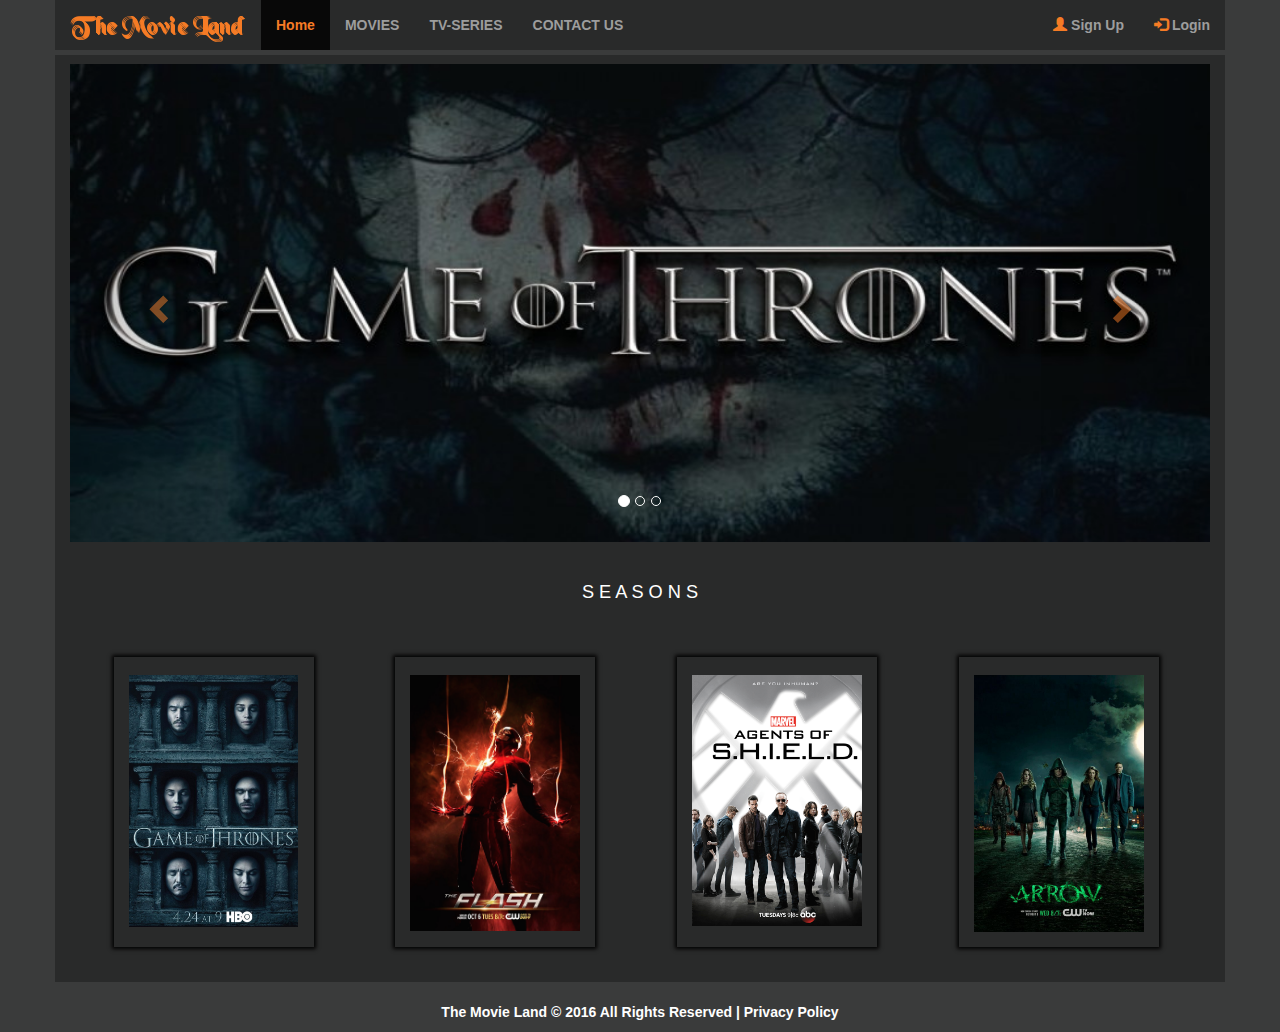
<file: tv.html>
<!DOCTYPE html>

<html lang="en">
  
	<head>
		<title> The Movie Land </title>  
		<meta charset="utf-8">
		<meta name="viewport" content="width=device-width, initial-scale=1">
		<link rel="stylesheet" href="Links/bootstrap-3.3.7-dist/css/bootstrap.min.css">
		<link rel="stylesheet" href="Links/CSS/TheMovieLand.css" type="text/css">
		<link rel="stylesheet" href="Links/CSS/movies.css" type="text/css">
		<script src="Links/JQuery/jquery-3.1.0.min.js"></script>
		<script src="Links/bootstrap-3.3.7-dist/js/bootstrap.min.js"></script>
	</head>
  
	<body>

		<!-- Navigation -->
			
		<nav class="navbar navbar-inverse navbar-fixed-top">
			
			<div class="container">	
				
				<div class="navbar-header">
					
					<button type="button" class="navbar-toggle" data-toggle="collapse" data-target="#myNavbar">
						<span class="icon-bar"></span>
						<span class="icon-bar"></span>
						<span class="icon-bar"></span>
					</button>
					
					<a class="navbar-brand" href="index.html"> <img class="img-responsive" src="Logo Images/19.png" alt="The Hobbit"> </a>	
				
				</div>
				
				<div class="collapse navbar-collapse" id="myNavbar">
					
					<ul class="nav navbar-nav">		
						<li class="active"><a href="index.html">Home</a></li>
						<li><a href="movies.html">MOVIES</a></li>
						<li><a href="tv.html">TV-SERIES</a></li>
						<li><a href="contact.html">CONTACT US</a></li>
					</ul>
					
					<ul class="nav navbar-nav navbar-right">
						<li><a href="signup.html"><span class="glyphicon glyphicon-user"></span> Sign Up</a></li>
						<li><a href="login.html"><span class="glyphicon glyphicon-log-in"></span> Login</a></li>
					</ul>
				
				</div>
			
			</div>
		
		</nav>
		
		<!-- Main Body Section -->

		<div class="container" style="padding-top:5%;">
			
			<div id="myCarousel" class="carousel slide" data-ride="carousel">
			
				<ol class="carousel-indicators">
					<li data-target="#myCarousel" data-slide-to="0" class="active"></li>
					<li data-target="#myCarousel" data-slide-to="1"></li>
					<li data-target="#myCarousel" data-slide-to="2"></li>
				</ol>

				<div class="carousel-inner" role="listbox">

					<div class="item active">
						<a data-toggle="modal" data-target="#myModal"> 
							<img class="img-responsive" src="Slider Images/Game of Thrones.jpg" alt="Game of Thrones" id="imgSize">
							<h2 class="text"> Watch Trailer </h2>
						</a>
					</div>
					<div id="myModal" class="modal fade" role="dialog">
						<div class="modal-dialog">
							<div class="modal-content modal-altr">
								<div class="modal-header modal-altr">
								<button type="button" class="close" data-dismiss="modal">&times;</button>
								<h4 class="modal-title"> Game of Thrones </h4>
								</div>
								<div class="modal-body">
									<iframe width="560" height="315" src="https://www.youtube.com/embed/EI0ib1NErqg" frameborder="0" allowfullscreen></iframe>
								</div>
								<div class="modal-footer modal-altr">
								<button type="button" class="btn btn-default modal-altr" data-dismiss="modal">Close</button>
								</div>
							</div>
						</div>
					</div>
					
					<div class="item"> 
						<a data-toggle="modal" data-target="#myModal1"> 
							<img class="img-responsive" src="Slider Images/The Flash.jpg" alt="The Flash" id="imgSize">
							<h2 class="text"> Watch Trailer </h2>
						</a>
					</div>
					<div id="myModal1" class="modal fade" role="dialog">
						<div class="modal-dialog">
							<div class="modal-content modal-altr">
								<div class="modal-header modal-altr">
								<button type="button" class="close" data-dismiss="modal">&times;</button>
								<h4 class="modal-title"> The Flash </h4>
								</div>
								<div class="modal-body">
									<iframe width="560" height="315" src="https://www.youtube.com/embed/UMRBs0-OXCA" frameborder="0" allowfullscreen></iframe>
								</div>
								<div class="modal-footer modal-altr">
								<button type="button" class="btn btn-default modal-altr" data-dismiss="modal">Close</button>
								</div>
							</div>
						</div>
					</div>

					<div class="item"> 
						<a data-toggle="modal" data-target="#myModal2"> 
							<img class="img-responsive" src="Slider Images/Marvel's Agents of S.H.I.E.L.D. Season 3.jpg" alt="Marvel's Agents of S.H.I.E.L.D. Season 3" id="imgSize">
							<h2 class="text"> Watch Trailer </h2>
						</a>
					</div>
					<div id="myModal2" class="modal fade" role="dialog">
						<div class="modal-dialog">
							<div class="modal-content modal-altr">
								<div class="modal-header modal-altr">
								<button type="button" class="close" data-dismiss="modal">&times;</button>
								<h4 class="modal-title"> Marvel's Agents of S.H.I.E.L.D. Season 3 </h4>
								</div>
								<div class="modal-body">
									<iframe width="560" height="315" src="https://www.youtube.com/embed/BIWeBrRI3HM" frameborder="0" allowfullscreen></iframe>
								</div>
								<div class="modal-footer modal-altr">
								<button type="button" class="btn btn-default modal-altr" data-dismiss="modal">Close</button>
								</div>
							</div>
						</div>
					</div>
				
				</div>

				<a class="left carousel-control" href="#myCarousel" role="button" data-slide="prev">
					<span class="glyphicon glyphicon-chevron-left" aria-hidden="true"></span>
					<span class="sr-only">Previous</span>
				</a>
				
				<a class="right carousel-control" href="#myCarousel" role="button" data-slide="next">
					<span class="glyphicon glyphicon-chevron-right" aria-hidden="true"></span>
					<span class="sr-only">Next</span>
				</a>
			
			</div>
			<br>
			<h3> S E A S O N S  </h3>
			
			
			<div class="row" style="margin-top:20px;">
				<div class="col-sm-3"> 
					<a data-toggle="modal" data-target="#myModa3"> 
						<img class="img-responsive" src="Poster Images/TV-Seasons/Game of Thrones.jpg" alt="Game of Thrones">
						<h2 class="text"> Watch Trailer </h2>
					</a>
					<div id="myModa3" class="modal fade" role="dialog">
						<div class="modal-dialog">
							<div class="modal-content modal-altr">
								<div class="modal-header modal-altr">
								<button type="button" class="close" data-dismiss="modal">&times;</button>
								<h4 class="modal-title"> Game of Thrones.jpg </h4>
								</div>
								<div class="modal-body">
									<iframe width="560" height="315" src="https://www.youtube.com/embed/EI0ib1NErqg" frameborder="0" allowfullscreen></iframe>
								</div>
								<div class="modal-footer modal-altr">
								<button type="button" class="btn btn-default modal-altr" data-dismiss="modal">Close</button>
								</div>
							</div>
						</div>
					</div>
				</div>
				<div class="col-sm-3"> 
					<a data-toggle="modal" data-target="#myModa4"> 
						<img class="img-responsive" src="Poster Images/TV-Seasons/The Flash.jpg" alt="The Flash">
						<h2 class="text"> Watch Trailer </h2>
					</a>
					<div id="myModa4" class="modal fade" role="dialog">
						<div class="modal-dialog">
							<div class="modal-content modal-altr">
								<div class="modal-header modal-altr">
								<button type="button" class="close" data-dismiss="modal">&times;</button>
								<h4 class="modal-title"> The Flash </h4>
								</div>
								<div class="modal-body">
									<iframe width="560" height="315" src="https://www.youtube.com/embed/UMRBs0-OXCA" frameborder="0" allowfullscreen></iframe>
								</div>
								<div class="modal-footer modal-altr">
								<button type="button" class="btn btn-default modal-altr" data-dismiss="modal">Close</button>
								</div>
							</div>
						</div>
					</div>
				</div>
				<div class="col-sm-3"> 
					<a data-toggle="modal" data-target="#myModal5"> 
						<img class="img-responsive" src="Poster Images/TV-Seasons/Agents Of SHEILD.jpg" alt="Agents Of SHEILD">
						<h2 class="text"> Watch Trailer </h2>
					</a>
					<div id="myModal5" class="modal fade" role="dialog">
						<div class="modal-dialog">
							<div class="modal-content modal-altr">
								<div class="modal-header modal-altr">
								<button type="button" class="close" data-dismiss="modal">&times;</button>
								<h4 class="modal-title"> Agents Of SHEILD </h4>
								</div>
								<div class="modal-body">
									<iframe width="560" height="315" src="https://www.youtube.com/embed/BIWeBrRI3HM" frameborder="0" allowfullscreen></iframe>
								</div>
								<div class="modal-footer modal-altr">
								<button type="button" class="btn btn-default modal-altr" data-dismiss="modal">Close</button>
								</div>
							</div>
						</div>
					</div>
				</div>
				<div class="col-sm-3"> 
					<a data-toggle="modal" data-target="#myModal6"> 
						<img class="img-responsive" src="Poster Images/TV-Seasons/Arrow.jpg" alt="Arrow">
						<h2 class="text"> Watch Trailer </h2>
					</a>
					<div id="myModal6" class="modal fade" role="dialog">
						<div class="modal-dialog">
							<div class="modal-content modal-altr">
								<div class="modal-header modal-altr">
								<button type="button" class="close" data-dismiss="modal">&times;</button>
								<h4 class="modal-title"> Arrow </h4>
								</div>
								<div class="modal-body">
									<iframe width="560" height="315" src="https://www.youtube.com/embed/LxG7JR4-nCM" frameborder="0" allowfullscreen></iframe>
								</div>
								<div class="modal-footer modal-altr">
								<button type="button" class="btn btn-default modal-altr" data-dismiss="modal">Close</button>
								</div>
							</div>
						</div>
					</div>
				</div>
			</div>
		</div>
		
		
		<!-- Footer -->
		
		<footer class="container-fluid text-center">	<p> The Movie Land &copy; 2016 All Rights Reserved | Privacy Policy </p> </footer>
		
		<script>
			$("#myModal").on('hidden.bs.modal',function (e){$("#myModal iframe").attr("src", $("#myModal iframe").attr("src"));});
			$("#myModal1").on('hidden.bs.modal',function (e){$("#myModal1 iframe").attr("src", $("#myModal1 iframe").attr("src"));});
			$("#myModal2").on('hidden.bs.modal',function (e){$("#myModal2 iframe").attr("src", $("#myModal2 iframe").attr("src"));});
			$("#myModal3").on('hidden.bs.modal',function (e){$("#myModal3 iframe").attr("src", $("#myModal3 iframe").attr("src"));});
			$("#myModal4").on('hidden.bs.modal',function (e){$("#myModal4 iframe").attr("src", $("#myModal4 iframe").attr("src"));});
			$("#myModal5").on('hidden.bs.modal',function (e){$("#myModal5 iframe").attr("src", $("#myModal5 iframe").attr("src"));});
			$("#myModal6").on('hidden.bs.modal',function (e){$("#myModal6 iframe").attr("src", $("#myModal6 iframe").attr("src"));});
		</script>
		
	</body>

</html>
</file>
<file: Links/CSS/TheMovieLand.css>
/* Index.html */

	/* For All */
		
		*
		{
			font-weight:bold;
			text-align:center;
			color:white;
		}
	
	/* Body, Container & Footer */
	
		body
		{
			background:#3A3B3B;
		}
		.container
		{
			background:#292A2A;
		}
		footer p
		{
			padding-top:20px;
		}
	
	/* Navbar */
		
		.navbar
		{
			background:#3A3B3B;
			border:none;
		}
		nav >.container
		{
			margin-bottom:5px;
		}
		.navbar-inverse .navbar-nav>li>a:focus, .navbar-inverse .navbar-nav>li>a:hover 
		{
			color:#F57B25;
			background:#080808;
		}
		.navbar-inverse .navbar-nav>.active>a, .navbar-inverse .navbar-nav>.active>a:focus, .navbar-inverse .navbar-nav>.active>a:hover 
		{
			color:#F57B25;
			background-color:#080808;
		}
		
	/* Headings & Hr */
		
		h1
		{
			margin-top:70px;
		}
		h3
		{
			font-size:1.3em;
		}
		hr
		{
			background:#3A3B3B;
			width:80%;
		}
	
	/* Glyphicon */
		
		.glyphicon
		{
			color:#F57B25;
		}

	/* Id's */
		
		#imgSize
		{
			width:1168px; 
			height:478px;
		}
		
	/* BootStrap Grid */
		
		.col-sm-3
		{
			margin:15px;
			width:200px;
			height:290px;
			margin:3% 2% 3% 5%;
			padding-top:1.5%;
			overflow:hidden;
			cursor:pointer;
			box-shadow:0px 0px 4px 2px black;
		}
	
	/* Modal */
	
		.modal-altr
		{
			background:#080808;
			border:none;
			color:white;
		}
		.modal-altr:hover
		{
			border:none;
			color:#F57B25;
		}
	
	/* Image */
	
		.col-sm-3 .text
		{
			position:absolute;
			bottom:40%;
			left:6%;
			visibility:hidden;
		}
		.col-sm-3:hover img
		{
			opacity:0.2;
			transition: 0.5s ease-out;
			transform: scale(1.2);
		}
		.col-sm-3:hover .text 
		{
			visibility:visible;
			transition: 0.3s ease-out;
			color:#F57B25;
			box-shadow:0px 0px 4px 5px black;
			
		}
		.item
		{
			cursor:pointer;
		}
		.item .text
		{
			position:absolute;
			bottom:45%;
			left:41%;
			visibility:hidden;
		}
		.item:hover img
		{
			opacity:0.5;
			transition: 0.5s ease-out;
			transform: scale(1.2);
		}
		.item:hover .text 
		{
			visibility:visible;
			transition: 0.3s ease-out;
			background:#F57B25;
			color:white;
			border-radius:50px 0px 50px 0px;
			width:20%;
			box-shadow:0px 0px 4px 5px black;
			
		}
		
/* END */
</file>
<file: Links/CSS/movies.css>
/* Movies.html */

	.row
	{
		margin-top:5%;
	}
	li
	{
		text-align:left;
	}
	.nav-pills>li>a
	{
		color:#9d9d9d;
		text-align:left;
	}
	.nav-pills>li>a:hover
	{
		color:#F57B25;
		background:black;
	}
	.col-sm-2
	{
		background:#232323;
		padding-top:3%;
		margin:2%;
	}
	.form-control 
	{
		background:#292A2A;
		border:none;
	}
	.input-group
	{
		box-shadow:0px 0px 4px 2px black;
		border-radius:5px;
	}
	.btn
	{
		background:#292A2A;
		border:none;
	}
	.btn:hover
	{
		background:#292A2A;
		border:none;
	}
	.active
	{
		background:black;
	}
</file>
<file: Links/CSS/contact.css>
.b
{
	background:url("../../Background Images/1.png");
	background-size: 1200px 750px;
}
.form-group
{
	box-shadow:0px 0px 4px 2px black;
	width:60%;
	height:500px;
	padding:2%;
	padding-top:.1%;
	margin:auto;
	margin-bottom:5%;
	margin-top:5%;
	background:#292A2A;
	opacity:0.95;
}
.form-control
{
	background:#3A3B3B;
	color:#9d9d9d;
}
.col-sm-2
{
	background:none;
	padding-top:0px;
	margin:0px;
}
.form-group p
{
	color:#9d9d9d;
	margin-bottom:-5px;
	margin-top:-15px;
}
h5
{
	color:royalblue;
}
</file>
